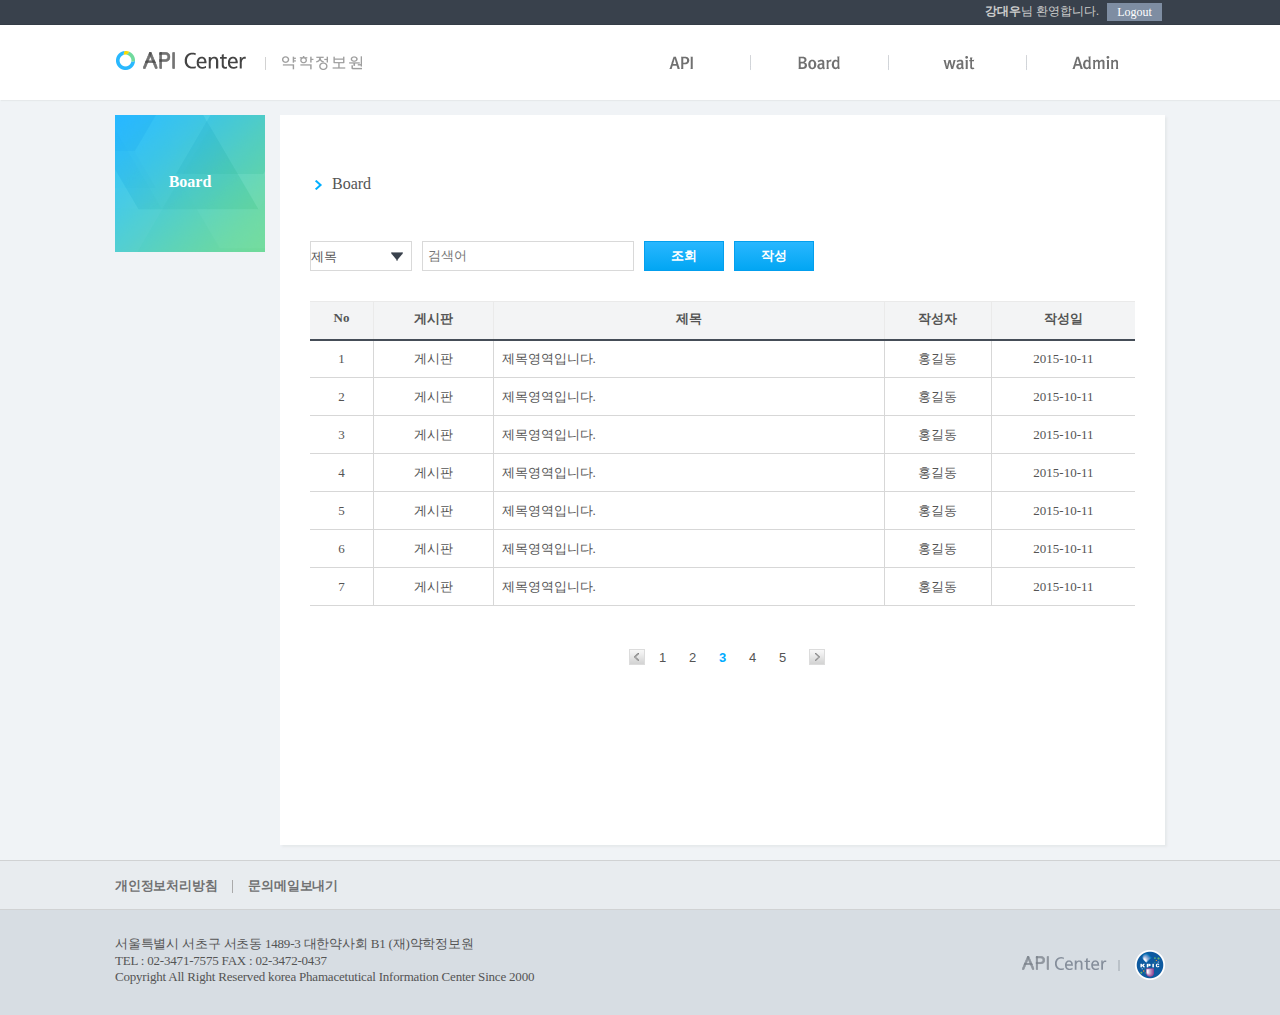
<file: index.html>
<!DOCTYPE html>
<html lang="ko">
<head>
    <meta charset="utf-8">
    <meta name="viewport" content="width=device-width, initial-scale=1.0, maximum-scale=1.0, minimum-scale=1.0, user-scalable=no, target-densitydpi=medium-dpi">	
    <meta http-equiv="X-UA-Compatible" content="IE=edge,chrome=1">
    <link rel="stylesheet" href="css/style.css">
    <link rel="stylesheet" href="css/blue.css">
    <script src="js/jquery.min.js"></script>
    <script src="js/jquery-1.11.1.min.js"></script>
    <script src="js/icheck.js"></script>
    <title>약학정보원 API Center</title>
    <script>
        $(document).ready(function(){
          //header
          $("#menu .hide").hide()
          $("#drop").hover(function(){
            $(this).addClass("current");
            $(".hide").slideDown("fast")
          })
          $("#drop").mouseleave(function(){
            $(this).removeClass("current");
            $(".hide").slideUp("fast")
          })
          $("#menu>li").hover(function(){
             $(this).addClass("current")
          })
          $("#menu>li").mouseleave(function(){
             $(this).removeClass("current")
          })
        })
    </script>
</head>
<body>
<div id="wrapper">
   <form>
       <header id="header">
          <div id="login_frame">
              <div class="wrap">
                <h3 class="blind">로그인 정보</h3>
                   <div id="right">
                       <p>
                         <a href="modMyInfo.html">강대우</a>님 환영합니다.
                       </p>
                       <fieldset>
                         <legend class="blind">로그아웃</legend>
                         <input type="button" class="logout" value="Logout">
                       </fieldset> 
                   </div>
              </div>
           </div>
           <div id="header_frame">
              <div class="wrap">
                <h1><a href="index.html">API Center</a></h1>
                <h2 class="blind">메뉴영역</h2>
                  <ul id ="menu">
                      <li><a href="api.html" id="menu01">API</a></li>
                      <li><a href="board.html" id="menu02">Board</a></li>
                      <li><a href="#" id="menu03">Wait</a></li>
                      <!--관리자 전용 메뉴-->
                      <li id="drop"><a href="#" id="menu04">Wait</a>
                          <ul class="hide">
                              <li><a href="user.html">USER</a></li>
                              <li><a href="service.html">Service</a></li>
                              <li><a href="key.html">KEY</a></li>
                              <li><a href="art.html">ART</a></li>
                              <li><a href="dus.html">DUS</a></li>
                              <li><a href="system.html">System</a></li>
                              <li><a href="#">API'S</a></li>
                          </ul>
                      </li>
                  </ul>
               </div>
           </div>
       </header>
       <div id="main">
           <div class="wrap">
               <aside>
                   <h2>Board</h2>
               </aside>
               <section id="content">
                   <h3><img src="img/title_ico.png">Board</h3>
                   <h4 class="blind">조회영역</h4>
                   <div id="search">
                       <fieldset>
                       <legend class="blind">조회조건</legend>
                         <div class="select_style">
                            <select>
                                <option>제목</option>
                                <option>작성자</option>
                            </select>
                         </div>
                         <input type="text" placeholder="검색어">
                         <input type="button" class="sch" value="조회">
                         <input type="button" value="작성" onclick="location.href='write.html'">
                      </fieldset>
                   </div>  
                   <h4 class="blind">게시글 목록</h4>
                   <table>
                       <tr>
                          <th class="num">No</th>
                          <th class="category">게시판</th>
                          <th>제목</th>
                          <th class="name">작성자</th>
                          <th class="date">작성일</th>
                       </tr>
                       <tr>
                          <td>1</td>
                          <td>게시판</td>
                          <td class="left"><a href="view.html">제목영역입니다.</a></td>
                          <td>홍길동</td>
                          <td>2015-10-11</td>
                       </tr>
                       <tr>
                          <td>2</td>
                          <td>게시판</td>
                          <td class="left"><a href="view.html">제목영역입니다.</a></td>
                          <td>홍길동</td>
                          <td>2015-10-11</td>
                       </tr>
                       <tr>
                          <td>3</td>
                          <td>게시판</td>
                          <td class="left"><a href="view.html">제목영역입니다.</a></td>
                          <td>홍길동</td>
                          <td>2015-10-11</td>
                       </tr>
                       <tr>
                          <td>4</td>
                          <td>게시판</td>
                          <td class="left"><a href="view.html">제목영역입니다.</a></td>
                          <td>홍길동</td>
                          <td>2015-10-11</td>
                       </tr>
                       <tr>
                          <td>5</td>
                          <td>게시판</td>
                          <td class="left"><a href="view.html">제목영역입니다.</a></td>
                          <td>홍길동</td>
                          <td>2015-10-11</td>
                       </tr>
                       <tr>
                          <td>6</td>
                          <td>게시판</td>
                          <td class="left"><a href="view.html">제목영역입니다.</a></td>
                          <td>홍길동</td>
                          <td>2015-10-11</td>
                       </tr>
                       <tr>
                          <td>7</td>
                          <td>게시판</td>
                          <td class="left"><a href="view.html">제목영역입니다.</a></td>
                          <td>홍길동</td>
                          <td>2015-10-11</td>
                       </tr>
                   </table>
                   <div id="pagenavi">
                       <h4 class="blind">페이징영역</h4>
                       <div>
                           <ul>
                               <li class="arrow_left"><a><img src="img/arrow_01.png"></a></li>
                               <li><a href="#">1</a></li>
                               <li><a href="#">2</a></li>
                               <li class="current"><a href="#">3</a></li>
                               <li><a href="#">4</a></li>
                               <li><a href="#">5</a></li>
                               <li class="arrow_right"><a><img src="img/arrow_02.png"></a></li>
                           </ul>
                       </div>
                   </div>
               </section>
               <!--content 끝-->
           </div>
       </div>
       <!--main 끝-->
   </form>
   <footer id="footer">
      <div id="policy">
        <div class="wrap">
            <h4 class="blind">api site packages 정책 및 약관</h4>
            <ul>
                <li>
                    <a href="#">개인정보처리방침</a><span></span>
                </li>
                <li>
                    <a href="mail.html">문의메일보내기</a>
                </li>
            </ul>
        </div>
      </div>
      <div class="wrap info">
            <h4 class="footer_logo">약학정보원 안내</h4>
            <address>서울특별시 서초구 서초동 1489-3 대한약사회 B1 (재)약학정보원</address>
            <p>TEL : 02-3471-7575 FAX : 02-3472-0437</p>
            <p>Copyright All Right Reserved korea Phamacetutical Information Center Since 2000</p>
      </div>
  </footer>
</div>
<!--wrapper 끝-->
</body>
</html>
</file>
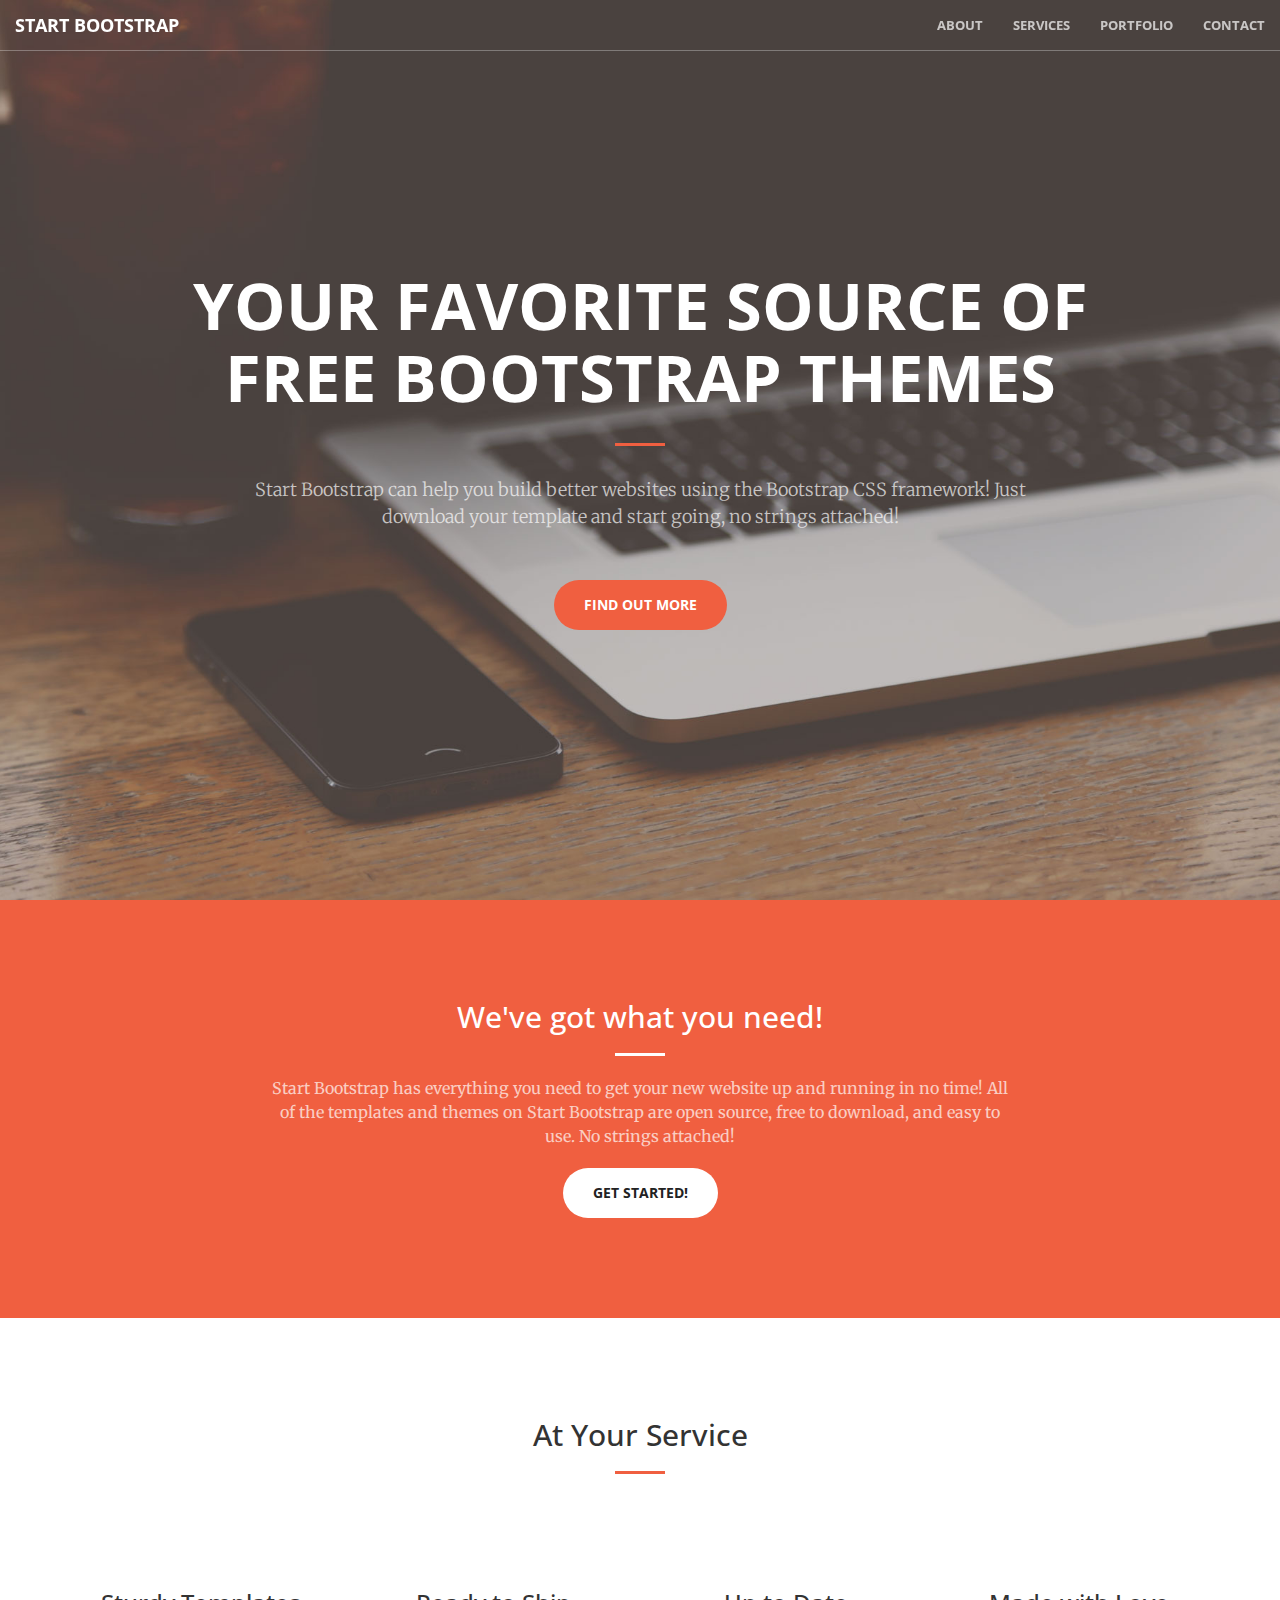
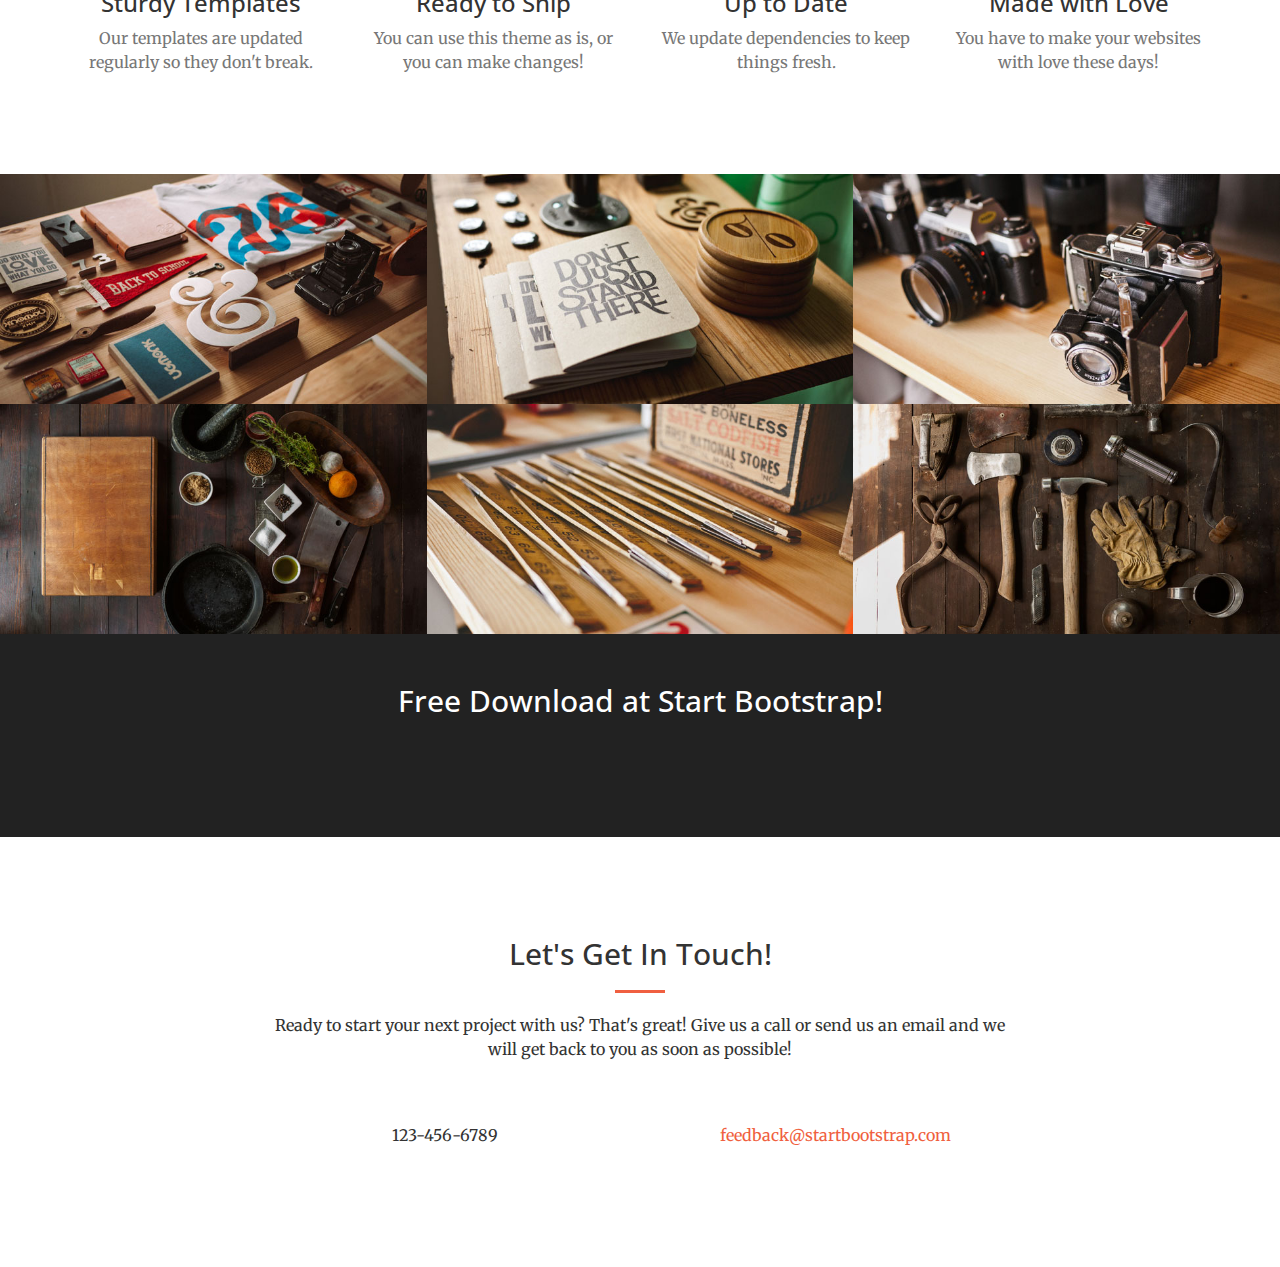
<file: wip/index.html>
<!DOCTYPE html>
<html lang="en">

<head>

    <meta charset="utf-8">
    <meta http-equiv="X-UA-Compatible" content="IE=edge">
    <meta name="viewport" content="width=device-width, initial-scale=1">
    <meta name="description" content="">
    <meta name="author" content="">

    <title>Creative - Start Bootstrap Theme</title>

    <!-- Bootstrap Core CSS -->
    <link rel="stylesheet" href="css/bootstrap.min.css" type="text/css">

    <!-- Custom Fonts -->
    <link href='https://fonts.googleapis.com/css?family=Open+Sans:300italic,400italic,600italic,700italic,800italic,400,300,600,700,800' rel='stylesheet' type='text/css'>
    <link href='https://fonts.googleapis.com/css?family=Merriweather:400,300,300italic,400italic,700,700italic,900,900italic' rel='stylesheet' type='text/css'>
    <link rel="stylesheet" href="font-awesome/css/font-awesome.min.css" type="text/css">

    <!-- Plugin CSS -->
    <link rel="stylesheet" href="css/animate.min.css" type="text/css">

    <!-- Custom CSS -->
    <link rel="stylesheet" href="css/creative.css" type="text/css">

    <!-- HTML5 Shim and Respond.js IE8 support of HTML5 elements and media queries -->
    <!-- WARNING: Respond.js doesn't work if you view the page via file:// -->
    <!--[if lt IE 9]>
        <script src="https://oss.maxcdn.com/libs/html5shiv/3.7.0/html5shiv.js"></script>
        <script src="https://oss.maxcdn.com/libs/respond.js/1.4.2/respond.min.js"></script>
    <![endif]-->

</head>

<body id="page-top">

    <nav id="mainNav" class="navbar navbar-default navbar-fixed-top">
        <div class="container-fluid">
            <!-- Brand and toggle get grouped for better mobile display -->
            <div class="navbar-header">
                <button type="button" class="navbar-toggle collapsed" data-toggle="collapse" data-target="#bs-example-navbar-collapse-1">
                    <span class="sr-only">Toggle navigation</span>
                    <span class="icon-bar"></span>
                    <span class="icon-bar"></span>
                    <span class="icon-bar"></span>
                </button>
                <a class="navbar-brand page-scroll" href="#page-top">Start Bootstrap</a>
            </div>

            <!-- Collect the nav links, forms, and other content for toggling -->
            <div class="collapse navbar-collapse" id="bs-example-navbar-collapse-1">
                <ul class="nav navbar-nav navbar-right">
                    <li>
                        <a class="page-scroll" href="#about">About</a>
                    </li>
                    <li>
                        <a class="page-scroll" href="#services">Services</a>
                    </li>
                    <li>
                        <a class="page-scroll" href="#portfolio">Portfolio</a>
                    </li>
                    <li>
                        <a class="page-scroll" href="#contact">Contact</a>
                    </li>
                </ul>
            </div>
            <!-- /.navbar-collapse -->
        </div>
        <!-- /.container-fluid -->
    </nav>

    <header>
        <div class="header-content">
            <div class="header-content-inner">
                <h1>Your Favorite Source of Free Bootstrap Themes</h1>
                <hr>
                <p>Start Bootstrap can help you build better websites using the Bootstrap CSS framework! Just download your template and start going, no strings attached!</p>
                <a href="#about" class="btn btn-primary btn-xl page-scroll">Find Out More</a>
            </div>
        </div>
    </header>

    <section class="bg-primary" id="about">
        <div class="container">
            <div class="row">
                <div class="col-lg-8 col-lg-offset-2 text-center">
                    <h2 class="section-heading">We've got what you need!</h2>
                    <hr class="light">
                    <p class="text-faded">Start Bootstrap has everything you need to get your new website up and running in no time! All of the templates and themes on Start Bootstrap are open source, free to download, and easy to use. No strings attached!</p>
                    <a href="#services" class="page-scroll btn btn-default btn-xl">Get Started!</a>
                </div>
            </div>
        </div>
    </section>

    <section id="services">
        <div class="container">
            <div class="row">
                <div class="col-lg-12 text-center">
                    <h2 class="section-heading">At Your Service</h2>
                    <hr class="primary">
                </div>
            </div>
        </div>
        <div class="container">
            <div class="row">
                <div class="col-lg-3 col-md-6 text-center">
                    <div class="service-box">
                        <i class="fa fa-4x fa-diamond wow bounceIn text-primary"></i>
                        <h3>Sturdy Templates</h3>
                        <p class="text-muted">Our templates are updated regularly so they don't break.</p>
                    </div>
                </div>
                <div class="col-lg-3 col-md-6 text-center">
                    <div class="service-box">
                        <i class="fa fa-4x fa-paper-plane wow bounceIn text-primary" data-wow-delay=".1s"></i>
                        <h3>Ready to Ship</h3>
                        <p class="text-muted">You can use this theme as is, or you can make changes!</p>
                    </div>
                </div>
                <div class="col-lg-3 col-md-6 text-center">
                    <div class="service-box">
                        <i class="fa fa-4x fa-newspaper-o wow bounceIn text-primary" data-wow-delay=".2s"></i>
                        <h3>Up to Date</h3>
                        <p class="text-muted">We update dependencies to keep things fresh.</p>
                    </div>
                </div>
                <div class="col-lg-3 col-md-6 text-center">
                    <div class="service-box">
                        <i class="fa fa-4x fa-heart wow bounceIn text-primary" data-wow-delay=".3s"></i>
                        <h3>Made with Love</h3>
                        <p class="text-muted">You have to make your websites with love these days!</p>
                    </div>
                </div>
            </div>
        </div>
    </section>

    <section class="no-padding" id="portfolio">
        <div class="container-fluid">
            <div class="row no-gutter">
                <div class="col-lg-4 col-sm-6">
                    <a href="#" class="portfolio-box">
                        <img src="img/portfolio/1.jpg" class="img-responsive" alt="">
                        <div class="portfolio-box-caption">
                            <div class="portfolio-box-caption-content">
                                <div class="project-category text-faded">
                                    Category
                                </div>
                                <div class="project-name">
                                    Project Name
                                </div>
                            </div>
                        </div>
                    </a>
                </div>
                <div class="col-lg-4 col-sm-6">
                    <a href="#" class="portfolio-box">
                        <img src="img/portfolio/2.jpg" class="img-responsive" alt="">
                        <div class="portfolio-box-caption">
                            <div class="portfolio-box-caption-content">
                                <div class="project-category text-faded">
                                    Category
                                </div>
                                <div class="project-name">
                                    Project Name
                                </div>
                            </div>
                        </div>
                    </a>
                </div>
                <div class="col-lg-4 col-sm-6">
                    <a href="#" class="portfolio-box">
                        <img src="img/portfolio/3.jpg" class="img-responsive" alt="">
                        <div class="portfolio-box-caption">
                            <div class="portfolio-box-caption-content">
                                <div class="project-category text-faded">
                                    Category
                                </div>
                                <div class="project-name">
                                    Project Name
                                </div>
                            </div>
                        </div>
                    </a>
                </div>
                <div class="col-lg-4 col-sm-6">
                    <a href="#" class="portfolio-box">
                        <img src="img/portfolio/4.jpg" class="img-responsive" alt="">
                        <div class="portfolio-box-caption">
                            <div class="portfolio-box-caption-content">
                                <div class="project-category text-faded">
                                    Category
                                </div>
                                <div class="project-name">
                                    Project Name
                                </div>
                            </div>
                        </div>
                    </a>
                </div>
                <div class="col-lg-4 col-sm-6">
                    <a href="#" class="portfolio-box">
                        <img src="img/portfolio/5.jpg" class="img-responsive" alt="">
                        <div class="portfolio-box-caption">
                            <div class="portfolio-box-caption-content">
                                <div class="project-category text-faded">
                                    Category
                                </div>
                                <div class="project-name">
                                    Project Name
                                </div>
                            </div>
                        </div>
                    </a>
                </div>
                <div class="col-lg-4 col-sm-6">
                    <a href="#" class="portfolio-box">
                        <img src="img/portfolio/6.jpg" class="img-responsive" alt="">
                        <div class="portfolio-box-caption">
                            <div class="portfolio-box-caption-content">
                                <div class="project-category text-faded">
                                    Category
                                </div>
                                <div class="project-name">
                                    Project Name
                                </div>
                            </div>
                        </div>
                    </a>
                </div>
            </div>
        </div>
    </section>

    <aside class="bg-dark">
        <div class="container text-center">
            <div class="call-to-action">
                <h2>Free Download at Start Bootstrap!</h2>
                <a href="#" class="btn btn-default btn-xl wow tada">Download Now!</a>
            </div>
        </div>
    </aside>

    <section id="contact">
        <div class="container">
            <div class="row">
                <div class="col-lg-8 col-lg-offset-2 text-center">
                    <h2 class="section-heading">Let's Get In Touch!</h2>
                    <hr class="primary">
                    <p>Ready to start your next project with us? That's great! Give us a call or send us an email and we will get back to you as soon as possible!</p>
                </div>
                <div class="col-lg-4 col-lg-offset-2 text-center">
                    <i class="fa fa-phone fa-3x wow bounceIn"></i>
                    <p>123-456-6789</p>
                </div>
                <div class="col-lg-4 text-center">
                    <i class="fa fa-envelope-o fa-3x wow bounceIn" data-wow-delay=".1s"></i>
                    <p><a href="mailto:your-email@your-domain.com">feedback@startbootstrap.com</a></p>
                </div>
            </div>
        </div>
    </section>

    <!-- jQuery -->
    <script src="js/jquery.js"></script>

    <!-- Bootstrap Core JavaScript -->
    <script src="js/bootstrap.min.js"></script>

    <!-- Plugin JavaScript -->
    <script src="js/jquery.easing.min.js"></script>
    <script src="js/jquery.fittext.js"></script>
    <script src="js/wow.min.js"></script>

    <!-- Custom Theme JavaScript -->
    <script src="js/creative.js"></script>

</body>

</html>
</file>
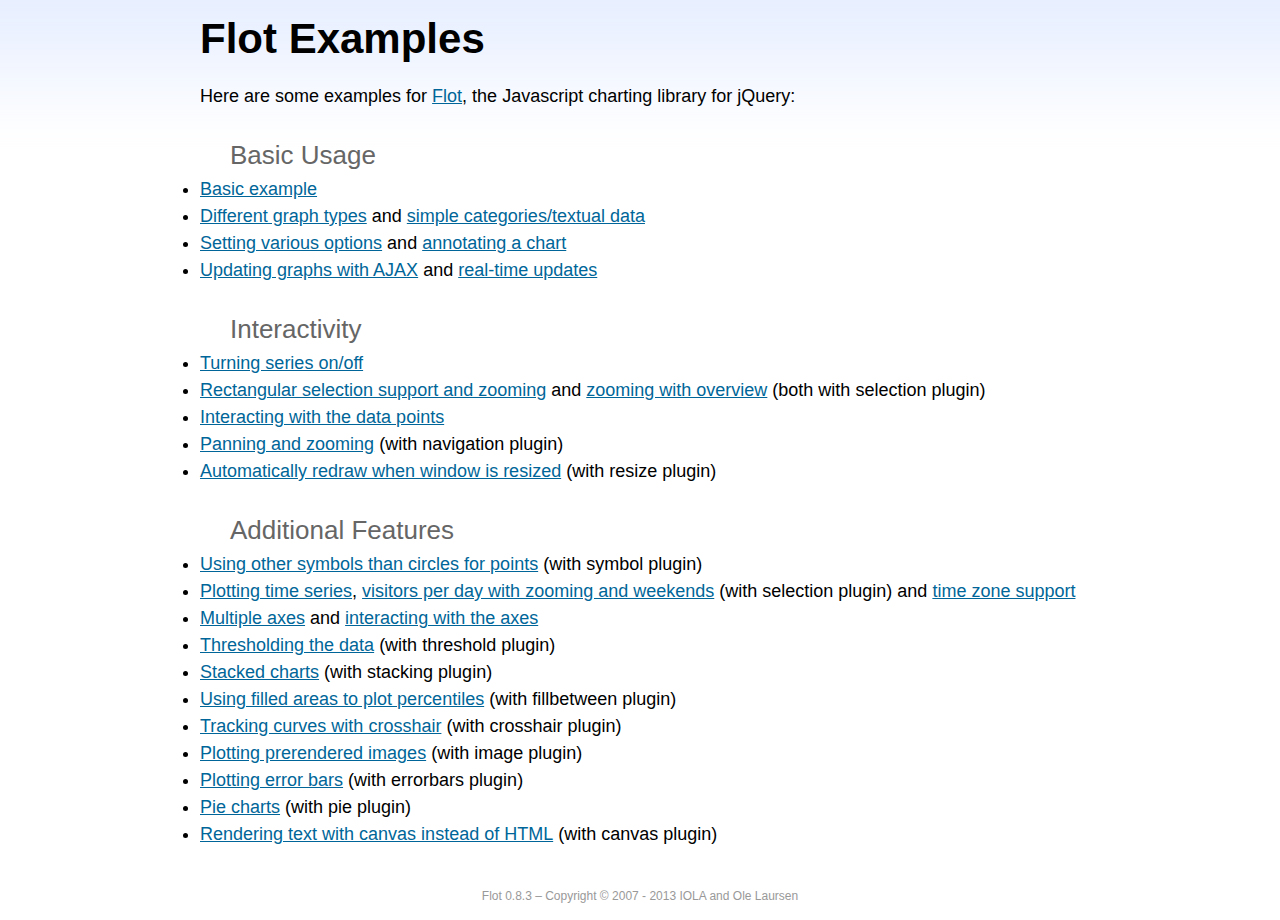
<file: m/bower_components/flot/examples/index.html>
<!DOCTYPE html PUBLIC "-//W3C//DTD HTML 4.01//EN" "http://www.w3.org/TR/html4/strict.dtd">
<html>
<head>
	<meta http-equiv="Content-Type" content="text/html; charset=utf-8">
	<title>Flot Examples</title>
	<link href="examples.css" rel="stylesheet" type="text/css">
	<style>

	h3 {
		margin-top: 30px;
		margin-bottom: 5px;
	}

	</style>
	<script language="javascript" type="text/javascript" src="../jquery.js"></script>
	<script language="javascript" type="text/javascript" src="../jquery.flot.js"></script>
	<script type="text/javascript">

	$(function() {

		// Add the Flot version string to the footer

		$("#footer").prepend("Flot " + $.plot.version + " &ndash; ");
	});

	</script>
</head>
<body>

	<div id="header">
		<h2>Flot Examples</h2>
	</div>

	<div id="content">

		<p>Here are some examples for <a href="http://www.flotcharts.org">Flot</a>, the Javascript charting library for jQuery:</p>

		<h3>Basic Usage</h3>

		<ul>
			<li><a href="basic-usage/index.html">Basic example</a></li>
			<li><a href="series-types/index.html">Different graph types</a> and <a href="categories/index.html">simple categories/textual data</a></li>
			<li><a href="basic-options/index.html">Setting various options</a> and <a href="annotating/index.html">annotating a chart</a></li>
			<li><a href="ajax/index.html">Updating graphs with AJAX</a> and <a href="realtime/index.html">real-time updates</a></li>
		</ul>

		<h3>Interactivity</h3>

		<ul>
			<li><a href="series-toggle/index.html">Turning series on/off</a></li>
			<li><a href="selection/index.html">Rectangular selection support and zooming</a> and <a href="zooming/index.html">zooming with overview</a> (both with selection plugin)</li>
			<li><a href="interacting/index.html">Interacting with the data points</a></li>
			<li><a href="navigate/index.html">Panning and zooming</a> (with navigation plugin)</li>
			<li><a href="resize/index.html">Automatically redraw when window is resized</a> (with resize plugin)</li>
		</ul>

		<h3>Additional Features</h3>

		<ul>
			<li><a href="symbols/index.html">Using other symbols than circles for points</a> (with symbol plugin)</li>
			<li><a href="axes-time/index.html">Plotting time series</a>, <a href="visitors/index.html">visitors per day with zooming and weekends</a> (with selection plugin) and <a href="axes-time-zones/index.html">time zone support</a></li>
			<li><a href="axes-multiple/index.html">Multiple axes</a> and <a href="axes-interacting/index.html">interacting with the axes</a></li>
			<li><a href="threshold/index.html">Thresholding the data</a> (with threshold plugin)</li>
			<li><a href="stacking/index.html">Stacked charts</a> (with stacking plugin)</li>
			<li><a href="percentiles/index.html">Using filled areas to plot percentiles</a> (with fillbetween plugin)</li>
			<li><a href="tracking/index.html">Tracking curves with crosshair</a> (with crosshair plugin)</li>
			<li><a href="image/index.html">Plotting prerendered images</a> (with image plugin)</li>
			<li><a href="series-errorbars/index.html">Plotting error bars</a> (with errorbars plugin)</li>
			<li><a href="series-pie/index.html">Pie charts</a> (with pie plugin)</li>
			<li><a href="canvas/index.html">Rendering text with canvas instead of HTML</a> (with canvas plugin)</li>
		</ul>

	</div>

	<div id="footer">
		Copyright &copy; 2007 - 2013 IOLA and Ole Laursen
	</div>

</body>
</html>
</file>
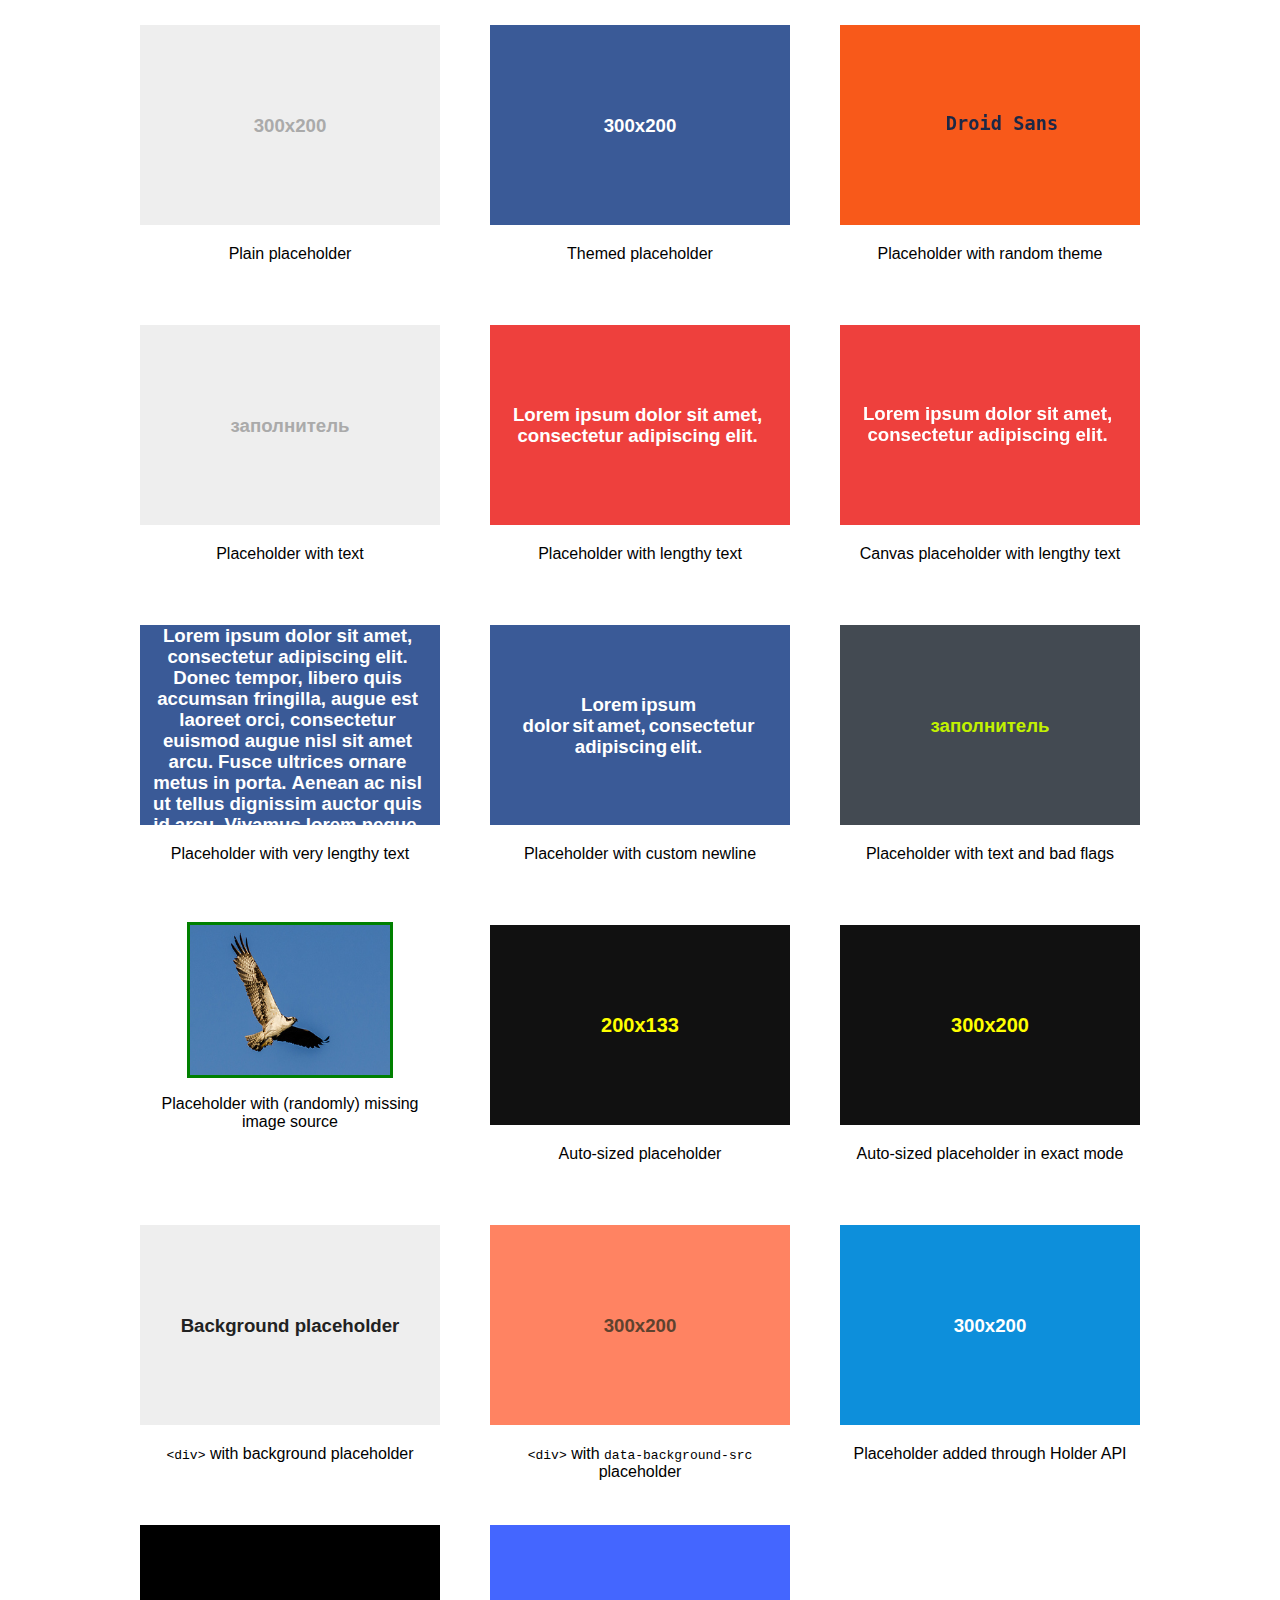
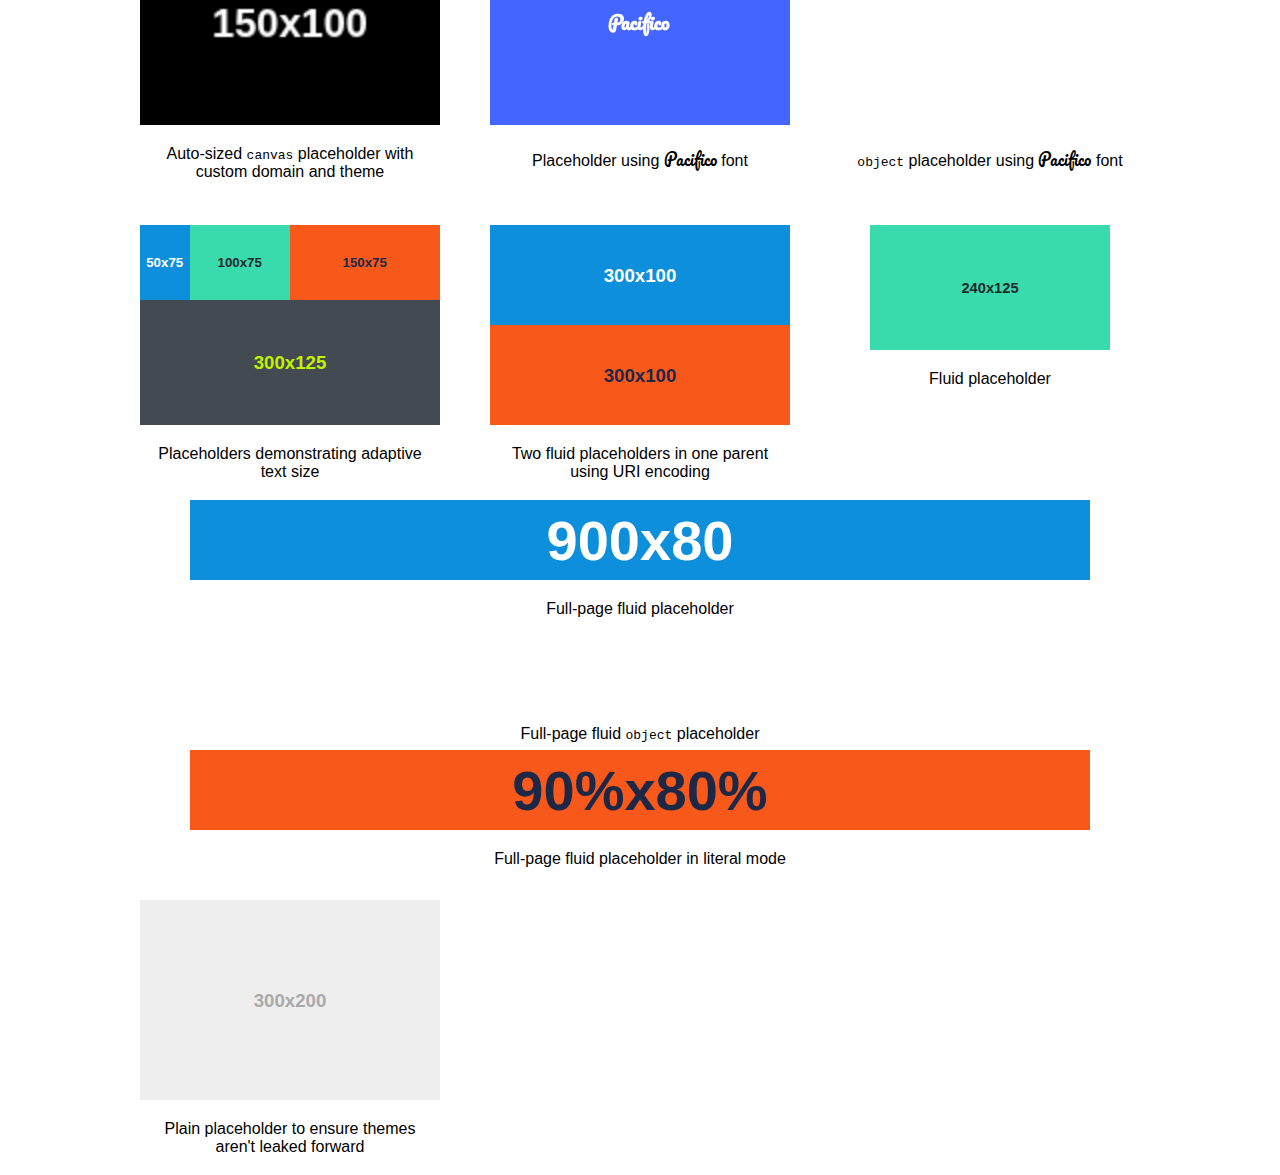
<file: m/bower_components/holderjs/test/index.html>
<!doctype html>
<html>
<head>
<title>Holder Testing</title>
<meta charset="utf-8">
<link rel="stylesheet" href="http://netdna.bootstrapcdn.com/font-awesome/4.1.0/css/font-awesome.min.css" class="holderjs">
<link href='http://fonts.googleapis.com/css?family=Pacifico' rel='stylesheet' type='text/css' class="holderjs">
<link href='http://fonts.googleapis.com/css?family=Raleway' rel='stylesheet' type='text/css' class='holderjs'>
<style>
	body {font-family:Arial,sans-serif;width:1050px;margin:0 auto}
	.thumb {width:300px;height:250px;margin:25px;float:left}
	.thumb img, .thumb .holderjs, .thumb object {display:block;margin:0 auto}
	.thumb .caption {padding:10px;text-align:center;margin-top:10px}
	.thumb.fullpage {float:none;clear:both;width:auto;height:100px;margin:25px}
	.autosize img {width:100%}
	#holder1 {background:url('?holder.js/300x200/text:Background%20placeholder/^eee:^222');width:300px;height:200px}
</style>
</head>
<body>

<div class="thumb">
	<img data-src="holder.js/300x200">
	<div class="caption">
		 Plain placeholder
	</div>
</div>
<div class="thumb">
	<img data-src="holder.js/300x200/social">
	<div class="caption">
		 Themed placeholder
	</div>
</div>
<div class="thumb">
	<img data-src="holder.js/300x200/random/font:Droid Sans/text:Droid Sans">
	<div class="caption">
		Placeholder with random theme
	</div>
</div>
<div class="thumb">
	<img data-src="holder.js/300x200/text:заполнитель">
	<div class="caption">
		 Placeholder with text
	</div>
</div>
<div class="thumb">
	<img data-src="holder.js/300x200/#EE403D:#FFFFFF/text:Lorem ipsum dolor sit amet, consectetur adipiscing elit.">
	<div class="caption">
		 Placeholder with lengthy text
	</div>
</div>
<div class="thumb">
	<img data-src="holder.canvas/300x200/#EE403D:#FFFFFF/text:Lorem ipsum dolor sit amet, consectetur adipiscing elit.">
	<div class="caption">
		Canvas placeholder with lengthy text
	</div>
</div>
<div class="thumb">
	<img data-src="holder.js/300x200/social/text:Lorem ipsum dolor sit amet, consectetur adipiscing elit. Donec tempor, libero quis accumsan fringilla, augue est laoreet orci, consectetur euismod augue nisl sit amet arcu. Fusce ultrices ornare metus in porta. Aenean ac nisl ut tellus dignissim auctor quis id arcu. Vivamus lorem neque, pulvinar non dictum vel, sagittis lobortis odio.">
	<div class="caption">
		 Placeholder with very lengthy text
	</div>
</div>
<div class="thumb">
	<img data-src="holder.js/300x200/social/text:Lorem ipsum   \n   dolor sit amet, consectetur adipiscing elit.">
	<div class="caption">
		 Placeholder with custom newline
	</div>
</div>
<div class="thumb">
	<img data-src="holder.js/300x200/randomrandom/hello:world/$$$$/%25%25%67/industrial/text:заполнитель">
	<div class="caption">
		 Placeholder with text and bad flags
	</div>
</div>
<div class="thumb">
	<script>
	var r = Math.random();
	if(r > 0.5){
	document.write('<img data-src="holder.js/200x150" src="missing.jpg" style="width:200px;height:150px;outline:solid 3px red">');
	}
	else{
	document.write('<img data-src="holder.js/200x150" src="image.jpg" style="width:200px;height:150px;outline:solid 3px green">');
	}
	</script>
	<div class="caption">
		Placeholder with (randomly) missing image source
	</div>
</div>
<div class="thumb">
	<div class="autosize">
		<img data-src="holder.js/200x133/#111:#ffff00/auto">
	</div>
	<div class="caption">
		 Auto-sized placeholder
	</div>
</div>
<div class="thumb">
	<div class="autosize">
		<img data-src="holder.js/200x133/#111:#ffff00/auto/textmode:exact">
	</div>
	<div class="caption">
		 Auto-sized placeholder in exact mode
	</div>
</div>
<div class="thumb">
	<div class="holderjs" id="holder1"></div>
	<div class="caption">
		<code>&lt;div&gt;</code> with background placeholder
	</div>
</div>
<div class="thumb">
	<div class="holderjs" style="width:300px;height:200px" data-background-src="?holder.js/300x200/#ff8362:#5e422e"></div>
	<div class="caption">
		<code>&lt;div&gt;</code> with <code>data-background-src</code> placeholder
	</div>
</div>

<div class="thumb">
	<div id="thumb1">
	</div>
	<div class="caption">
		 Placeholder added through Holder API
	</div>
</div>
<div class="thumb">
	<img data-src="custom.holder/150x100/custom/auto" style="width:300px;height:200px">
	<div class="caption">
		Auto-sized <code>canvas</code> placeholder with custom domain and theme
	</div>
</div>
<div class="thumb">
	<img data-src="holder.js/300x200/font:Pacifico/#4466ff:#fff/text:Pacifico">
	<div class="caption">
		 Placeholder using <span style="font-family:Pacifico">Pacifico</span> font</span>
	</div>
</div>
<div class="thumb">
	<object data="holder.js/300x200/font:Pacifico/#4466ff:#fff/text:Pacifico"></object>
	<div class="caption">
		<code>object</code> placeholder using <span style="font-family:Pacifico">Pacifico</span> font</span>
	</div>
</div>
<div class="thumb">
	<div style="overflow:hidden">
	<img data-src="holder.js/50x75/sky" style="float:left">
	<img data-src="holder.js/100x75/vine" style="float:left">
	<img data-src="holder.js/150x75/lava" style="float:left">
	</div>
	<div style="overflow:hidden">
	<img data-src="holder.js/300x125/industrial" style="float:left">
	</div>
<div class="caption">
		 Placeholders demonstrating adaptive text size
	</div>
</div>
<div class="thumb">
	<div style="height:200px">
<img data-src="holder.js/100%25x50%25/sky">
<img data-src="holder.js/100%25x50%25/lava">
</div>
<div class="caption">Two fluid placeholders in one parent using URI encoding</div>
</div>
<div class="thumb">
	<img data-src="holder.js/80%x50%/vine">
	<div class="caption">
		 Fluid placeholder
	</div>
</div>
<div class="fullpage thumb">
	<img data-src="holder.js/90%x80%/sky">
	<div class="caption">
		 Full-page fluid placeholder
	</div>
</div>
<div class="fullpage thumb">
	<object data-src="holder.js/90%x80%/vine"></object>
	<div class="caption">
		 Full-page fluid <code>object</code> placeholder
	</div>
</div>
<div class="fullpage thumb">
	<img data-src="holder.js/90%x80%/lava/textmode:literal">
	<div class="caption">
		 Full-page fluid placeholder in literal mode
	</div>
</div>
<div class="thumb">
	<img data-src="holder.js/300x200">
	<div class="caption">
		 Plain placeholder to ensure themes aren't leaked forward
	</div>
</div>

<script src="http://code.jquery.com/jquery-1.11.0.min.js"></script>
<script src="../holder.js"></script>
<!--
<script src="require.js" data-main="test.js"></script>
-->
<script>
Holder.add_image("holder.js/300x200/sky", "#thumb1").run();
Holder.add_theme("custom", {foreground: "#fff", background: "#000", size: 15}).run({
	domain: "custom.holder",
	use_canvas: true
})
Holder.add_theme("fontawesome", {foreground: "#00ccaa", background: "#002211", size: 12}).run({
	domain: "fontawesome.holder"
})
Holder.run({
	domain: "holder.canvas",
	use_canvas: true
});

</script>
</body>
</html>
</file>
<file: css/blue.css>
/* iCheck plugin Flat skin, blue
----------------------------------- */
.icheckbox_flat-blue,
.iradio_flat-blue {
    display: inline-block;
    *display: inline;
    vertical-align: middle;
    margin-right:8px;
    padding: 0;
    width: 20px;
    height: 20px;
    background: url(../img/blue.png) no-repeat;
    border: none;
    cursor: pointer;
}

.icheckbox_flat-blue {
    background-position: 0 0;
}
    .icheckbox_flat-blue.checked {
        background-position: -22px 0;
    }
    .icheckbox_flat-blue.disabled {
        background-position: -44px 0;
        cursor: default;
    }
    .icheckbox_flat-blue.checked.disabled {
        background-position: -66px 0;
    }

.iradio_flat-blue {
    background-position: -88px 0;
}
    .iradio_flat-blue.checked {
        background-position: -110px 0;
    }
    .iradio_flat-blue.disabled {
        background-position: -132px 0;
        cursor: default;
    }
    .iradio_flat-blue.checked.disabled {
        background-position: -154px 0;
    }

/* HiDPI support */
@media (-o-min-device-pixel-ratio: 5/4), (-webkit-min-device-pixel-ratio: 1.25), (min-resolution: 120dpi), (min-resolution: 1.25dppx) {
    .icheckbox_flat-blue,
    .iradio_flat-blue {
        background-image: url(../img/blue@2x.png);
        -webkit-background-size: 176px 22px;
        background-size: 176px 22px;
    }
}
</file>
<file: m/bower_components/flot/examples/examples.css>
* {	padding: 0; margin: 0; vertical-align: top; }

body {
	background: url(background.png) repeat-x;
	font: 18px/1.5em "proxima-nova", Helvetica, Arial, sans-serif;
}

a {	color: #069; }
a:hover { color: #28b; }

h2 {
	margin-top: 15px;
	font: normal 32px "omnes-pro", Helvetica, Arial, sans-serif;
}

h3 {
	margin-left: 30px;
	font: normal 26px "omnes-pro", Helvetica, Arial, sans-serif;
	color: #666;
}

p {
	margin-top: 10px;
}

button {
	font-size: 18px;
	padding: 1px 7px;
}

input {
	font-size: 18px;
}

input[type=checkbox] {
	margin: 7px;
}

#header {
	position: relative;
	width: 900px;
	margin: auto;
}

#header h2 {
	margin-left: 10px;
	vertical-align: middle;
	font-size: 42px;
	font-weight: bold;
	text-decoration: none;
	color: #000;
}

#content {
	width: 880px;
	margin: 0 auto;
	padding: 10px;
}

#footer {
	margin-top: 25px;
	margin-bottom: 10px;
	text-align: center;
	font-size: 12px;
	color: #999;
}

.demo-container {
	box-sizing: border-box;
	width: 850px;
	height: 450px;
	padding: 20px 15px 15px 15px;
	margin: 15px auto 30px auto;
	border: 1px solid #ddd;
	background: #fff;
	background: linear-gradient(#f6f6f6 0, #fff 50px);
	background: -o-linear-gradient(#f6f6f6 0, #fff 50px);
	background: -ms-linear-gradient(#f6f6f6 0, #fff 50px);
	background: -moz-linear-gradient(#f6f6f6 0, #fff 50px);
	background: -webkit-linear-gradient(#f6f6f6 0, #fff 50px);
	box-shadow: 0 3px 10px rgba(0,0,0,0.15);
	-o-box-shadow: 0 3px 10px rgba(0,0,0,0.1);
	-ms-box-shadow: 0 3px 10px rgba(0,0,0,0.1);
	-moz-box-shadow: 0 3px 10px rgba(0,0,0,0.1);
	-webkit-box-shadow: 0 3px 10px rgba(0,0,0,0.1);
}

.demo-placeholder {
	width: 100%;
	height: 100%;
	font-size: 14px;
	line-height: 1.2em;
}

.legend table {
	border-spacing: 5px;
}
</file>
<file: css/style.css>
/*reset*/
*{
    margin:0;
    padding:0;
    border:0;
    outline:0;
    vertical-align:top;
    color:#545454;
    font-family:"맑은 고딕","Malgun Gothic", "Sans-serif", "Lucida Grande", Tahoma, Verdana, UnDotum;
}
section,header,aside,article,footer,nav,span{
    display:block
}
ul,ol,li{
    list-style:none
}
a{
    text-decoration:none;
    font-style:normal;
    cursor:pointer
}
address, p{
    text-decoration:none;
    font-style:normal
}
table,tr,td,th{
    border-collapse:collapse;
    border-spacing:0
}
textarea {
    resize:none
}
@font-face {
    font-family:NanumGothic;
    src:url(NanumGothic.eot)
}
/*layout*/
body{
    background-color:#f0f3f6;
}
#wrapper{
    display:block;
    width:100%;
    position:absolute;top:0;left:0
}
#wrapper.bg{
    background-image:url(../img/bg.png)
}
.wrap{
    width:1050px;
    margin:0 auto;
    text-align:left;
    position:relative
}
.blind{
    display:block;
    overflow:hidden;
    position:absolute;
    top:-1000em;
    left:0
}
/*header*/
header#header{
    position:relative;
    width:100%;
    height:100px;
    background-position:bottom; 
    background-repeat:no-repeat;
    background-repeat:repeat-x;
    display:block;
    background:#fff;
    box-shadow:1px 1px 1px #e6e9eb;
    z-index:100
}
#header #login_frame{
    width:100%;
    padding:3px 0;
    height:18px;
    background-color:#39414c;
    font-size:12px;
    border-bottom:1px solid #343c46
}
#login_frame #right{
    width:180px;
    float:right
}
#login_frame #right.link_frame{
    width:120px;
    float:right
}
#login_frame p{
    display:inline-block;
    color:#cdcdcd;
}
#login_frame a{
    display:inline-block;
    font-weight:bold;
    color:#cdcdcd;
}
#login_frame a:hover{
    text-decoration:underline
}
#login_frame fieldset{
    display:inline-block
}
#login_frame input[type="button"]{
    color:#fff;
    width:55px;
    height:18px;
    font-size:12px;
    margin-left:5px;
}
#login_frame .logout{
    background-color:#7e8da2;
}
#login_frame .logout:hover{
    background-color:#738195
}
#login_frame .login{
     background:#22b4fd;
}
#login_frame span{
    display:inline-block;
    line-height:20px;
    vertical-align:top;
    font-weight:bold;
    margin:0 5px;
    color:#cdcdcd;
    font-family:Tahoma, Terdana;
}
#header h1{
    width:250px;height:23px;
    text-indent:-9999px;
    background-image:url(../img/logo.png);
    float:left;
    margin-top:25px
}
#header h1 a{
    display:block;
    width:250px;height:23px
}
#header #menu{
    float:right;
    margin-top:30px
}
#header #menu>li{
    float:left;
    width:138px;
    height:42px;
    text-indent:-9999px;
    background-image:url(../img/bar.jpg);
    background-repeat:no-repeat;
    background-position:right;
}
#header #menu>li:last-child{
    background:none
}
#header #menu li a{
    display:block;
    margin:-2px auto;
    height:42px;
    width:138px;
    background-position:center top;
    background-repeat:no-repeat;
}
#header #menu li.current{
    border-bottom:3px solid #18b3ff;
}
#header #menu #menu01{
    background-image:url(../img/menu_01.png)
}
#header #menu #menu01:hover{
    background-image:url(../img/menu_01_over.png)
}
#header #menu #menu02{
    background-image:url(../img/menu_03.png)
}
#header #menu #menu02:hover{
    background-image:url(../img/menu_03_over.png)
}
#header #menu #menu03{
    background-image:url(../img/menu_04.png)
}
#header #menu #menu03:hover{
    background-image:url(../img/menu_04_over.png)
}
#header #menu #menu04{
    background-image:url(../img/menu_05.png)
}
#menu #drop.current #menu04{
    background-image:url(../img/menu_05_over.png)
}
#header #menu .hide{
    background-color:#fff;
    border:1px solid #aeaeae;
    margin-top:7px
}
#header #menu .hide li{
    width:136px;
    float:none;
    text-indent:0;
    height:20px;
    text-align:center;
    border-bottom:1px solid #dfdfdf;
    padding:10px 0
}
#header #menu .hide li a{
    font-family:NanumGothic;
    margin:0;
    font-size:13px;
}
#header #menu .hide li:hover{
    background-color:#eff2f4;
    font-weight:bold
}
/*footer*/
footer#footer{
    height:155px;
    width:100%;
    background-color:#d7dde3;
    text-align:center;
    font-size:13px;
    letter-spacing:-0.2px;
    color:#707172;
    clear:both;
}
#footer #policy{
    width:100%;
    height:48px;
    background-color:#e8ecef;
    border:1px solid #d0d2d3;
    border-left:0;
    border-right:0;
}
#footer #policy ul li{
    float:left;
    margin-top:16px
}
#footer #policy ul li a{
    font-weight:bold;
    color:#707172;
    font-family:NanumGothic
}
#footer #policy ul li span{
    display:inline-block;
    width:1px;
    height:13px;
    background-color:#aaa;
    margin:3px 15px 0 15px
}
#footer .info{
    padding-top:25px
}
#footer address{
    font-family:NanumGothic
}
#footer .footer_logo{
    width:143px;
    height:30px;
    background:url(../img/footer_logo.png);
    text-indent:-9999px;
    float:right;
    margin-top:15px
}
/*로그인, 회원가입 공통*/
#login_content{
    display:block;
    width:591px;
    margin:30px auto;
    box-shadow:0px 1px 0px 1px #dde1e4
}
#login_header{
    padding:20px 30px;
    background-repeat:no-repeat;
    background:url(../img/ogin_hd_bg.gif)
}
#login_header h1{
    width:233px;
    height:21px;
    background:url(../img/login_logo.png);
    text-indent:-9999px
}
#login_mid{
    position:relative;
    padding:50px 100px;
    background-color:#fff;
    border-bottom:5px solid #39414c
}
.site_info{
    font-size:13px;
    color:#a9b8c7;
    text-align:right;
    margin:20px 40px
}
/*로그인*/
#login_content.login{
    margin-top:200px
}
#login_mid h2{
    width:52px;
    height:18px;
    background:url(../img/login_txt.gif);
    text-indent:-9999px;
    margin-bottom:20px
}
#login_content input[type="text"]{
    display:block;
    width:210px;
    height:38px;
    padding:5px 10px;
    border:1px solid #eae9e9;
    font-family:NanumGothic
}
#login_content input[type="password"]{
    display:block;
    width:210px;
    height:38px;
    padding:5px 10px;
    border:1px solid #eae9e9;
    border-top:0;
    font-family:NanumGothic
}
#login_content .signin{
    padding:0;
    border:0;
    position:absolute;
    top:88px;left:380px;
    width:92px;
    height:100px;
    background-image:url(../img/signin.png);
    text-indent:-9999px
}
#login_content .signin:hover{
    background-image:url(../img/signin_hover.png);
}
#login_mid .ico_01, #login_mid .ico_02{
    width:40px;
    height:48px;
    border:1px solid #e7e9ec;
    border-right:0;
    float:left;
    background:#f0f3f6;
    background-image:url(../img/input_ico_01.png);
    background-repeat:no-repeat;
    background-position:center
}
#login_mid .ico_02{
    border-top:0;
    background-image:url(../img/input_ico_02.png);
}
#login_mid .btn_link{
    padding:25px 0 50px 0
}
#login_mid .btn_link li{
    float:left
}
#login_mid .btn_link a{
    font-size:13px
}
#login_mid .btn_link a:hover{
    font-weight:bold
}
#login_mid .btn_link span{
    display:inline-block;
    width:1px;
    height:13px;
    background-color:#888;
    margin:3px 15px 0 15px
}
/*회원가입*/
#login_mid .join_txt{
    width:66px;
    height:18px;
    background:url(../img/join_txt.png);
    text-indent:-9999px
}
#login_content.join dl{
    width:400px;
    height:420px;
    margin-top:20px
}
#login_content.join dt{
    width:110px;
    height:4px;
    padding:15px 0;
    font-weight:bold;
    text-align:left;
    font-size:13px;
    float:left;
    margin:5px 0
}
#login_content.join dd{
    width:290px;
    height:14px;
    padding:10px 0;
    text-align:left;
    font-size:13px;
    float:left;
    margin:5px 0;
    color:#777;
    line-height:25px
}
#login_content .join_info .pw{
    height:10px;
    padding:30px 0
}
#login_content .join_info .pw2{
    height:50px;
    padding:10px 0
}
#login_content .join_info .mail_agree{
    height:5px;
    padding:20px 0
}
#login_content.join input[type="text"]{
    width:260px;
    height:20px;
    padding:5px;
    margin-bottom:3px;
    font-size:13px;
    border:1px solid #dcdcdc;
    background-color:#f8f8f8;
    color:#666
}
#login_content.join input[type="password"]{
    width:260px;
    height:20px;
    padding:5px;
    margin-bottom:3px;
    font-size:13px;
    border:1px solid #dcdcdc;
    background-color:#f8f8f8;
    float:left;
    color:#666
}
#login_content .join_info span{
    display:inline-block;
    color:#ff0000;
    margin-left:3px
}
#login_content .mail_agree{
    font-size:14px
}
#login_content .terms_ag{
    font-size:14px;
    margin-bottom:10px
}
#login_content .join_info .radio{
    margin-right:30px
}
#main .policy_ag{
    background:none;
    color:#01acff;
    text-decoration:underline;
    font-weight:bold;
    cursor:pointer;
    margin-left:10px
}
#main .policy_ag:hover{
    color:#0097e0
}
#main .join .btn{
    text-align:center;
    padding-top:20px
}
.btn .cancel{
    width:113px;
    height:38px;
    border:1px solid #dcdcdc;
    background-image:linear-gradient(180deg, #f7f7f7, #e3e4e4);
    color:#444;
    font-weight:bold
}
.btn .ok{
    width:113px;
    height:38px;
    border:1px solid #039fee;
    color:#fff;
    background-image:linear-gradient(180deg, #29b7ff, #02a6f3);
    font-weight:bold
}
.btn .cancel:hover{
    background-image:linear-gradient(0deg, #f7f7f7, #e3e4e4)
}
.btn .ok:hover{
    background-image:linear-gradient(0deg, #29b7ff, #02a6f3)
}
#login_mid .info_txt{
    width:99px;
    height:20px;
    background:url(../img/info_txt.png);
    text-indent:-9999px
}
/*main 공통*/
#main{
    width:100%;
    display:block;
    clear:both
}
#main.clearfix{
    min-height:790px;
}
#main #info_content{
    padding:40px 60px;
    margin:15px 0;
    background-color:#fff;
    box-shadow:2px 2px 2px #e6e9eb
}
#main .title{
    width:100%;
    height:38px;
    border-bottom:2px solid #343c46
}
#main .bg{
    display:block;
    height:12px
}
#main aside{
    width:150px;
    height:137px;
    background-image:url(../img/side_bg.png);
    float:left;
    margin-top:15px
}
#main aside h2{
    color:#fff;
    font-size:16px;
    text-align:center;
    margin-top:58px;
    font-family:NanumGothic;
}
#main #content{
    width:825px;
    min-height:610px;
    margin:15px 0;
    background-color:#fff;
    box-shadow:2px 2px 2px #e6e9eb;
    float:right;
    padding:60px 30px
}
#content h3{
    font-family:NanumGothic;
    font-weight:500;
    font-size:16px;
    margin-bottom:35px;
}
#content h3 img{
    margin:5px;
    margin-right:10px
}
#content table{
    width:100%;
    font-size:13px;
    margin-bottom:40px
}
#content table tr{
    height:38px
}
#content table tr th{
    background:#f3f4f5;
    border:1px solid #eaeaea;
    border-bottom:2px solid #454d57;
    text-align:center;
    padding:8px
}
#content table tr th:first-child{
    border-left:0
}
#content table tr th:last-child{
    border-right:0
}
#content table tr td{
    border:1px solid #d7d7d7;
    text-align:center;
    vertical-align:middle;
    padding:0 8px
}
#content table tr td:first-child{
    border-left:0
}
#content table tr td:last-child{
    border-right:0
}
#content table .work{
    width:180px
}
#content table .left{
    text-align:left;
    width:300px
}
#content table .left a:hover{
    color:#039fee
}
#content table .num{
    width:35px
}
#content table .category{
    width:80px
}
#content table .name{
    width:70px
}
#content table .date{
    width:100px
}
#content #search{
    height:30px;
    padding:10px 0;
    margin-bottom:20px;
    font-size:14px;
}
#content #search fieldset{
    margin-left:0
}
#content #search legend{
    padding:5px 10px;
    padding-left:0;
    font-size:13px;
    float:left;
    font-weight:bold
}
#content #search .date{
    border:1px solid #dcdcdc;
    height:28px;
    float:left;
    color:#aaa
}
#content #search span{
    float:left;
    padding:0 5px;
    margin-top:3px
}
#content #search input[type="button"]{
    width:80px;
    height:30px;
    border:1px solid #039fee;
    color:#fff;
    background-image:linear-gradient(180deg, #29b7ff, #02a6f3);
    font-weight:bold;
    margin-left:10px;
    float:left;
    cursor:pointer
}
#content #search input[type="button"]:hover{
    background-image:linear-gradient(0deg, #29b7ff, #02a6f3)
}
#content #search .select_style{
    border:1px solid #d9d9d9;
    height:28px;
    font-size:14px;
    width:100px;
    background: url(../img/arrow_select.png) no-repeat 80px #fff;
    overflow:hidden;
    float:left
}   
#content #search .select_style select{
    width:120px;
    height:28px;
    background:transparent;
    border:0;
    -webkit-appearance:none;
    padding:0;
    font-family:'Malgun Gothic', '맑은고딕', 'San-serif'
}
#content #search input[type="text"]{
    height:28px;
    border:1px solid #d9d9d9;
    float:left;
    width:205px;
    padding-left:5px;
    margin-left:10px
}
#content table input[type="button"]{
    font-size:12px;
    width:60px;
    height:24px;
    color:#777;
    background:#ececf1;
    border-radius:13px;
    cursor:pointer
}
#content table input[type="button"]:hover{
    background:#e4e4e9
}
#content #search #date_timepicker_start{
    width:150px
}
#content #search #date_timepicker_end{
    width:150px;
    margin:0
}
/*index*/
#middle{
    background:#f3f4f7
}
#middle #banner{
    height:353px;
    overflow:hidden;
    background:url(../img/main_banner.png) no-repeat center top;
}
#middle #banner p{
    width:359px;
    height:111px;
    background:url(../img/main_p.png);
    text-indent:-9999px;
    margin-top:75px
}
#main #navi{
   margin-top:-100px
}
#main #navi li{
    float:left
}
#main #navi li a{
    display:block;
    width:350px;
    height:101px;
    text-indent:-9999px;
    background-repeat:no-repeat;
    background:url(../img/main_navi.jpg);
}
#main #navi .navi_01 a{
    background-position:0 0px;
}
#main #navi .navi_02 a{
    background-position:-350px 0px;
}
#main #navi .navi_03 a{   
    background-position:-700px 0px;
}
#main #content h4{
    font-family:NanumGothic;
    font-size:14px;
    text-indent:10px;
    margin-bottom:10px
}
/*pagenavi*/
#content #pagenavi{
    width:825px;
    text-align:center;
    position:relative
}
#content #pagenavi > div{
   display:inline-block;
}
#content ul li a img{
   margin-top:-5px
}
#content #pagenavi ul{
   float:left
}
#content #pagenavi li{
    float:left;
    margin:0 3px;
    width:24px;
    height:24px;
}
#pagenavi li a{
	display:inline-block;
    width:24px;
    height:24px;
    line-height:24px;
    font-family:arial;
    font-size:13px
}
#pagenavi .current a{
    font-weight:bold;
    color:#00abff
}
#pagenavi li a:hover{
    font-weight:bold
}
#pagenavi li a img{
    padding:8px
}
/*popup*/
#content #pop{
    position:absolute;
    top:0;
    left:0;
    bottom:0;
    width:100%;
    height:100%;
    z-index:10
}
#content #pop #pop_container{
    width:490px;
    padding:30px;
    border:1px solid #eaeaea;
    background-color:#fff;
    position:absolute;
    top:70px;left:31%;
    box-shadow:0px 1px 1px 0px #dde1e4
}
#content #pop .pop_header{
    height:30px;
    border-bottom:2px solid #39414c;
}
#content .pop_header h3{
    float:left
}
#content #pop_container table{
    clear:both;
    margin:30px auto;
    width:410px
}
#content #pop_container table tr th{
    width:110px;
    vertical-align:middle;
    color:#444;
    font-size:13px;
    border:1px solid #e2e2e2;
    background:#f8f8f8;
    border-left:0;
    text-align:left;
    padding:5px 10px
}
#content #pop_container table tr td{
    font-size:13px;
    color:#444;
    border:1px solid #e2e2e2;
    border-right:0;
    text-align:left;
    padding:5px 10px
}
#content #pop_container table td select{
    width:100px;
    height:30px;
    font-size:13px;
    border:1px solid #ccc
}
#content #pop_container table tr td p{
    display:inline-block;
    margin:15px 0 0 10px
}
#content #pop_container table tr span{
    padding:5px 0
}
#content #pop_container .id_list{
    width:100%;
    height:150px;
    overflow-y:auto
}
#content #pop_container .id_list p{
    display:block;
    margin:0;
    margin-bottom:5px
}
#pop_container h4{
    text-align:center;
    font-size:13px
}
#content .pop_header .close{
    width:20px;
    height:20px;
    background:url(../img/close.png);
    float:right;
    cursor:pointer;
    border:0
}
#content .pop_header .close:hover{
    background:url(../img/close.png)
}
#pop_container .pop_btn{
    width:170px;
    margin:20px auto;
    margin-bottom:0
}
#pop_container .pop_btn02{
    width:80px;
    margin:20px auto;
    margin-bottom: 0;
}
#pop_container .pop_btn03{
    width:250px;
    margin:20px auto;
    margin-bottom:0;
}
#pop_container input[type="button"]{
    width:78px;
    height:26px;
    border:1px solid #e2e2e2;
    background-color:#f8f8f8;
    font-weight:bold;
    cursor:pointer
}
#pop_container input[type="button"]:hover{
    background-color:#f4f4f4
}
#pop_container input[type="text"]{
    border:1px solid #d9d9d9;
    height:30px;
    font-size:14px;
    width:230px;
    padding:0 5px;
    margin:10px auto;
}
#pop_container .save2{
    color:#3fa9ab
}
#pop_container .close2{
    color:#e10000
}
#pop_container .del{
    color:#777
}
#content table input[type="password"]{
    height:28px;
    border:1px solid #d9d9d9;
    width:220px;
    padding-left:5px;
    margin-left:10px;
    background:none;
    border-radius:0;
    margin:3px 0
}
#content #pop_container .select_style{
    border:1px solid #d9d9d9;
    height:30px;
    font-size:14px;
    width:80px;
    background: url(../img/arrow_select.png) no-repeat 60px #fff;
    overflow:hidden;
    margin:10px auto;
    display:inline-block
}   
#content #pop_container .select_style select{
    width:100px;
    height:30px;
    background:transparent;
    border:0;
    -webkit-appearance:none;
    padding:0;
    font-family:'Malgun Gothic', '맑은고딕', 'San-serif'
}
#content #pop_container .select_style2{
    border:1px solid #d9d9d9;
    height:30px;
    width:110px;
    background: url(../img/arrow_select.png) no-repeat 90px #fff;
    overflow:hidden;
    margin:3px auto;
    display:inline-block
}   
#content #pop_container .select_style2 select{
    width:130px;
    height:30px;
    background:transparent;
    border:0;
    -webkit-appearance:none;
    padding:0;
}
.pop_03 label{
    display:inline-block;
    margin-left:-5px;
    margin-top:2px
}
#content #pop.pop_03 .owner p{
    margin:0;
    margin:10px 0
}
#pop .chk_sec{
    width:90%;
    height:20px;
    padding:5px 0;
    border-bottom:1px solid #ccc
}
/*information*/
#main .title h3{
    text-indent:-9999px;
    width:119px;
    height:22px;
    background-image:url(../img/info.png);
    float:left
}
#main .info_container{
    width:760px;
    margin:60px auto 0 auto;
    height:240px
}
#main .info_container02{
    width:760px;
    margin:40px auto;
    height:240px
}
#main .title_frame01{
    float:left;
    width:100px;
    height:160px;
    padding:30px 20px;
    border-top:2px solid #343c46;
    border-bottom:1px solid #343c46
}
#main .title_frame01 h4{
    width:89px;
    height:36px;
    text-indent:-9999px;
    background-image:url(../img/info_02.jpg)
}
#main .title_frame02{
    float:left;
    width:100px;
    height:200px;
    padding:30px 20px;
    border-top:2px solid #343c46;
    border-bottom:1px solid #343c46;
}
#main .title_frame02 h4{
    width:89px;
    height:36px;
    text-indent:-9999px;
    background-image:url(../img/info_03.png)
}
#main .info{
    background-color:#fbfbfb;
    border-top:1px solid #dcdcdc;
    border-bottom:1px solid #dcdcdc;
    width:500px;
    height:121px;
    padding:50px;
    float:right;
}
#main .info_container02 .info{
    height:161px
}
#main .info table{
    width:350px;
    margin:0 auto
}
#main .info table th{
    height:30px;
    color:#b6b6b6;
    font-weight:normal;
    font-size:14px;
    font-family:NanumGothic
}
#main .info table td{
    color:#606060;
    font-weight:normal;
    font-size:14px;
    padding-left:40px;
}
#main .info .save{
    width:98px;
    height:28px;
    border:1px solid #11b755;
    background-image:linear-gradient(180deg, #12d864, #02b64b);
    color:#fff;
    font-weight:bold;
    float:right;
    margin-top:10px;
    cursor:pointer
}
#main .info .save:hover{
    background-image:linear-gradient(0deg, #12d864, #02b64b);
}
#main .info table input{
    display:block;
    width:228px;
    height:40px;
    border:1px solid #eae9e9;
    padding:0 10px
}
#main .info_container02 table th{
    height:50px;
    color:#b6b6b6;
    font-weight:normal;
    font-size:14px;
    vertical-align:middle
}
/*문의 메일 보내기*/
#main .mail_container{
    width:760px;
    margin:60px auto 0 auto;
    height:500px
}
#main .mail_container02{
    width:760px;
    margin:40px auto;
    height:410px;
}
#main .mail_container .title_frame01{
    height:381px
}
#main .mail_container02 .title_frame02{
    height:270px
}
#main .title .mail_title{
    width:148px;
    height:25px;
    background-image:url(../img/mail.png)
}
#main .title_frame01 .mail_title02{
    width:64px;
    height:17px;
    background-image:url(../img/mail_02.png)
}
#main .title_frame02 .mail_title03{
    width:98px;
    height:17px;
    background-image:url(../img/mail_03.png)
}
#main .mail{
    width:600px;
    float:right;
    font-size:13px
}
#main .redTxt{
    text-align:right;
    margin-bottom:10px;
    color:#f00;
    font-size:13px;
}
#main .mail table{
    width:600px
}
#main .mail table th{
    border-top:1px solid #d2d2d2;
    border-bottom:1px solid #d2d2d2;
    background-color:#fafafa;
    padding:10px;
    vertical-align:middle;
    width:100px
}
#main .mail table td{
    border-top:1px solid #d2d2d2;
    border-bottom:1px solid #d2d2d2;
    padding:10px
}
#main .mail table span{
    color:#f00;
    display:inline-block;
    margin-right:5px
}
#main .mail table p{
    text-align:right;
    font-size:13px;
    color:#707172
}
#main .mail table .caution{
    text-align:left;
    color:#aaa;
    margin-bottom:20px;
    font-size:13px
}
#main .mail table input{
    padding:10px 5px;
    width:97%;
    height:10px;
    border:1px solid #d2d2d2
}
#main .mail table .mail_form{
    padding:10px 5px;
    width:97%;
    border:1px solid #d2d2d2;
    height:260px
}
#main .mail input[type="file"]{
    display:none
}
#main #fileName{
    width:320px
}
#main #fileFind{
    width:120px;
    height:20px;
    padding:6px 0;
    text-align:center;
    color:#fff;
    background-color:#696969;
    margin:0
}
#main #fileFind:hover{
    background-color:#494949
}
#main .send{
    color:#fff;
    width:120px;
    height:32px;
    border: 1px solid #039fee;
    background-image:linear-gradient(180deg, #29b7ff, #02a6f3);
    float:right;
    margin-top:30px
}
#main .send:hover{
    background-image: linear-gradient(0deg, #29b7ff, #02a6f3);
}
/*이용안내*/
#main .title .guide_title{
    width:197px;
    height:25px;
    background-image:url(../img/guide.png)
}
#main .guide_container{
    font-size:13px
}
#main .guide_container .mainTxt{
    margin:45px 0;
    line-height:21px
}
#main .guide_container p{
    margin:20px 32px;
    line-height:21px;
}
#main .guide_container div{
    margin-bottom:70px
}
#main .guide_container img{
    display:block;
    margin:40px auto
}
#main .guide_container .guide_03{
    float:left;
    width:350px;
    border-right:1px solid #eee
}
#main .guide_container .guide_04{
    width:500px;
    float:left;
    margin-left:40px
}
#main .guide_container .guide_05{
    clear:both
}
#main .guide_container h4{
    text-indent:-9999px;
    height:25px;
    background-repeat:no-repeat
}
#main .guide_01 h4{
    width:199px;
    background:url(../img/guide_02.png)
}
#main .guide_02 h4{
    width:240px;
    background:url(../img/guide_03.png)
}
#main .guide_03 h4{
    width:115px;
    background:url(../img/guide_04.png)
}
#main .guide_04 h4{
    width:132px;
    background:url(../img/guide_05.png)
}
#main .guide_05 h4{
    width:115px;
    background:url(../img/guide_06.png)
}
#main .guide_container .download{
    width:115px;
    height:30px;
    text-indent:-9999px;
    background:url(../img/down_btn.jpg);
    margin-left:32px;
    cursor:pointer
}
#main .guide_container .download:hover{
    background:url(../img/down_btn_hover.jpg)
}
#main .guide_05 .clearfix{
    width:350px;
    height:100px;
    margin-bottom:0;
    margin-left:35px;
    display:inline-block
}
#main .guide_05 .clearfix img{
    display:inline-block;
    margin:0;
    margin-top:40px
}
#main .guide_05 .clearfix p{
    margin-left:42px;
    margin-top:15px;
    padding:0
}
#main .guide_05 .link{
    display:inline-block;
    margin-top:42px;
    margin-left:10px;
    text-decoration:underline
}
#main .guide_05 .link:hover{
    font-weight:bold
}
/*system*/
#main .sys_info td{
    text-align:left;
    padding:10px
}
#main .sys_info td:first-child{
    width:20%;
}
#main .sys_info .none{
    border:1px solid #d7d7d7;
    text-align:center;
    vertical-align:middle;
    background-color:#f9f9fa
}
#main .sys_info .none:last-child{
    border-right:0;
}
#main .sys_info .none2{
    width:20%;
    border:1px solid #d7d7d7;
    border-left:0;
    text-align:center;
    vertical-align:middle;
    background-color:#f9f9fa
}
/*key*/
.search_key{
    width:720px;
    height:80px;
    margin:30px auto;
    padding:20px 40px;
    border:2px solid #caefff;
    position:relative;
    text-align:center;
    font-size:13px
}
.search_key .select_opt{
    width:580px;
    height:40px;
    margin:10px auto;
}
.search_key input[type="button"]{
    width:80px;
    height:32px;
    border:1px solid #039fee;
    color:#fff;
    background-image:linear-gradient(180deg, #29b7ff, #02a6f3);
    font-weight:bold;
    margin-left:10px;
    float:left
}
.search_key input[type="button"]:hover{
    background-image:linear-gradient(0deg, #29b7ff, #02a6f3);
}
.search_key input[type="text"]{
    width:460px;
    height:10px;
    padding:10px 5px;
    font-size:13px;
    border:1px solid #dcdcdc;
    background-color:#f8f8f8;
    float:left
}
.search_key p{
    clear:both;
    color:#f00
}
#main #content .none{
    text-align:center;
    font-size:14px;
    color:#696969;
    padding:20px 0
}
#content .result{
    text-align:center
}
#main #content .result table{
    clear:both;
    margin:20px auto;
    width:410px
}
#main #content .result table tr th{
    width:110px;
    vertical-align:middle;
    color:#444;
    font-size:13px;
    border:1px solid #e2e2e2;
    background:#f8f8f8;
    border-left:0;
    text-align:left;
    padding:5px 10px
}
#main #content .result table tr td{
    font-size:13px;
    color:#444;
    border:1px solid #e2e2e2;
    border-right:0;
    text-align:left;
    padding:5px 10px
}
#main #content .result tr td p{
    display:inline-block;
    margin:15px 0 0 10px
}
#main #content .result table tr span{
    padding:5px 0
}
#content .result input[type="text"]{
    border:1px solid #d9d9d9;
    height:30px;
    font-size:14px;
    width:230px;
    padding:0 5px;
    margin:10px auto;
}
#content .result .select_style{
    border:1px solid #d9d9d9;
    height:30px;
    font-size:14px;
    width:240px;
    background: url(../img/arrow_select.png) no-repeat 220px #fff;
    overflow:hidden;
    margin:10px auto;
    display:inline-block
}   
#content .result .select_style select{
    width:260px;
    height:30px;
    background:transparent;
    border:0;
    -webkit-appearance:none;
    padding:0;
}
#content .result .select_style2{
    border:1px solid #d9d9d9;
    height:30px;
    font-size:14px;
    width:80px;
    background: url(../img/arrow_select.png) no-repeat 60px #fff;
    overflow:hidden;
    margin:10px auto;
    display:inline-block
}   
#content .result .select_style2 select{
    width:100px;
    height:30px;
    background:transparent;
    border:0;
    -webkit-appearance:none;
    padding:0;
}
.result .key_save{
    width:78px;
    height:26px;
    border:1px solid #e2e2e2;
    background-color:#f8f8f8;
    font-weight:bold;
    color:#3fa9ab
}
.result .key_save:hover{
    background-color:#f4f4f4
}
/*게시글 상세*/
#content #d_head{
    border-top:1px solid #39414c;
    border-bottom:2px solid #39414c;
}
#content #d_head table{
    margin-bottom:0
}
#content #d_head td, #contents #d_down th, #contents #d_down td{
    border:0;
    background-color:none;
    padding:0
}
#content #d_head .title_01{
    width:130px
}
#content #d_head .title_02{
    text-align:left
}
#content #d_head .date{
    width:140px;
    text-align:right;
    color:#a09c9c;
    text-align:center;
}
#content #d_head .bar{
    width:30px;
    text-align:center;
    color:#a09c9c
}
#content #d_head .uname{
    width:70px;
    text-align:center;
    color:#a09c9c;
}
#content #d_down{
    padding:10px;
    background-color:#f3f4f5
}
#content #d_down table{
    margin-bottom:0
}
#content #d_down th{
    vertical-align:middle;
    border:0;
    background:none
}
#content #d_down td{
    border:0
}
#content #d_down .down_fld{
   width:500px
}
#content #d_down .down_fld tr{
  height:20px
}
#content #d_down .down_fld td{
    background-color:#fff;
    border:1px solid #d7d7d7;
    padding:5px
}
#content #d_down .down_fld td a{
    font-size:12px;
    color:#666;
    vertical-align:middle;
    font-weight:bold
}
#content #d_down .down_fld td a:hover{
    color:#19b5ff;
}
#content .down_fld .del2{
    width:7px;
    height:7px;
    background:url(../img/down_del.png);
    float:right;
    margin:7px 10px 0 0
}
#content .down_fld .del2:hover{
    background:url(../img/down_del.png)
}
#d_contents{
    width:100%;
    min-height:480px;
    border-bottom:1px solid #cdcdcd
}
#d_contents .d_txt{
    padding:30px;
    line-height:24px;
    font-size:13px;
    color:##545454;
}
#d_btn input{
    display: table-cell;
    width:70px;
    height:28px;
    font-size:13px;
    font-weight:bold;
    float:left;
    cursor:pointer;
    margin-top:10px;
    border:1px solid #e2e2e2;
    background-color: #f8f8f8;
}
#d_btn input:hover{
    background:#efefef
}
#d_btn .del{
    color:#e10000;
    margin-right:10px
}
#d_btn .mod{
    color:#3fa9ab
}
#d_btn .list{
    color:#666;
    float:right
}
#content #d_tFld{
    height:480px;
    width:99.8%;
    margin-top:10px;
    overflow-y:auto;
}
#content #d_down table .file_input{
    background:none;
    border:0;
    text-align:left
}
#d_btn div{
    width:150px;
    margin:auto
}
</file>
<file: wip/css/creative.css>
/*!
 * Creative v1.0.3 (http://startbootstrap.com/template-overviews/creative)
 * Copyright 2013-2016 Start Bootstrap
 * Licensed under MIT (https://github.com/BlackrockDigital/startbootstrap/blob/gh-pages/LICENSE)
 */

html,
body {
  height: 100%;
  width: 100%;
}
body {
  font-family: 'Merriweather', 'Helvetica Neue', Arial, sans-serif;
}
hr {
  border-color: #f05f40;
  border-width: 3px;
  max-width: 50px;
}
hr.light {
  border-color: white;
}
a {
  -webkit-transition: all 0.35s;
  -moz-transition: all 0.35s;
  transition: all 0.35s;
  color: #f05f40;
}
a:hover,
a:focus {
  color: #eb3812;
}
h1,
h2,
h3,
h4,
h5,
h6 {
  font-family: 'Open Sans', 'Helvetica Neue', Arial, sans-serif;
}
p {
  font-size: 16px;
  line-height: 1.5;
  margin-bottom: 20px;
}
.bg-primary {
  background-color: #f05f40;
}
.bg-dark {
  background-color: #222222;
  color: white;
}
.text-faded {
  color: rgba(255, 255, 255, 0.7);
}
section {
  padding: 100px 0;
}
aside {
  padding: 50px 0;
}
.no-padding {
  padding: 0;
}
.navbar-default {
  background-color: white;
  border-color: rgba(34, 34, 34, 0.05);
  font-family: 'Open Sans', 'Helvetica Neue', Arial, sans-serif;
  -webkit-transition: all 0.35s;
  -moz-transition: all 0.35s;
  transition: all 0.35s;
}
.navbar-default .navbar-header .navbar-brand {
  color: #f05f40;
  font-family: 'Open Sans', 'Helvetica Neue', Arial, sans-serif;
  font-weight: 700;
  text-transform: uppercase;
}
.navbar-default .navbar-header .navbar-brand:hover,
.navbar-default .navbar-header .navbar-brand:focus {
  color: #eb3812;
}
.navbar-default .nav > li > a,
.navbar-default .nav > li > a:focus {
  text-transform: uppercase;
  font-weight: 700;
  font-size: 13px;
  color: #222222;
}
.navbar-default .nav > li > a:hover,
.navbar-default .nav > li > a:focus:hover {
  color: #f05f40;
}
.navbar-default .nav > li.active > a,
.navbar-default .nav > li.active > a:focus {
  color: #f05f40 !important;
  background-color: transparent;
}
.navbar-default .nav > li.active > a:hover,
.navbar-default .nav > li.active > a:focus:hover {
  background-color: transparent;
}
@media (min-width: 768px) {
  .navbar-default {
    background-color: transparent;
    border-color: rgba(255, 255, 255, 0.3);
  }
  .navbar-default .navbar-header .navbar-brand {
    color: rgba(255, 255, 255, 0.7);
  }
  .navbar-default .navbar-header .navbar-brand:hover,
  .navbar-default .navbar-header .navbar-brand:focus {
    color: white;
  }
  .navbar-default .nav > li > a,
  .navbar-default .nav > li > a:focus {
    color: rgba(255, 255, 255, 0.7);
  }
  .navbar-default .nav > li > a:hover,
  .navbar-default .nav > li > a:focus:hover {
    color: white;
  }
  .navbar-default.affix {
    background-color: white;
    border-color: rgba(34, 34, 34, 0.05);
  }
  .navbar-default.affix .navbar-header .navbar-brand {
    color: #f05f40;
    font-size: 14px;
  }
  .navbar-default.affix .navbar-header .navbar-brand:hover,
  .navbar-default.affix .navbar-header .navbar-brand:focus {
    color: #eb3812;
  }
  .navbar-default.affix .nav > li > a,
  .navbar-default.affix .nav > li > a:focus {
    color: #222222;
  }
  .navbar-default.affix .nav > li > a:hover,
  .navbar-default.affix .nav > li > a:focus:hover {
    color: #f05f40;
  }
}
header {
  position: relative;
  width: 100%;
  min-height: auto;
  -webkit-background-size: cover;
  -moz-background-size: cover;
  background-size: cover;
  -o-background-size: cover;
  background-position: center;
  background-image: url('../img/header.jpg');
  text-align: center;
  color: white;
}
header .header-content {
  position: relative;
  text-align: center;
  padding: 100px 15px 100px;
  width: 100%;
}
header .header-content .header-content-inner h1 {
  font-weight: 700;
  text-transform: uppercase;
  margin-top: 0;
  margin-bottom: 0;
}
header .header-content .header-content-inner hr {
  margin: 30px auto;
}
header .header-content .header-content-inner p {
  font-weight: 300;
  color: rgba(255, 255, 255, 0.7);
  font-size: 16px;
  margin-bottom: 50px;
}
@media (min-width: 768px) {
  header {
    min-height: 100%;
  }
  header .header-content {
    position: absolute;
    top: 50%;
    -webkit-transform: translateY(-50%);
    -ms-transform: translateY(-50%);
    transform: translateY(-50%);
    padding: 0 50px;
  }
  header .header-content .header-content-inner {
    max-width: 1000px;
    margin-left: auto;
    margin-right: auto;
  }
  header .header-content .header-content-inner p {
    font-size: 18px;
    max-width: 80%;
    margin-left: auto;
    margin-right: auto;
  }
}
.section-heading {
  margin-top: 0;
}
.service-box {
  max-width: 400px;
  margin: 50px auto 0;
}
@media (min-width: 992px) {
  .service-box {
    margin: 20px auto 0;
  }
}
.service-box p {
  margin-bottom: 0;
}
.portfolio-box {
  position: relative;
  display: block;
  max-width: 650px;
  margin: 0 auto;
}
.portfolio-box .portfolio-box-caption {
  color: white;
  opacity: 0;
  display: block;
  background: rgba(240, 95, 64, 0.9);
  position: absolute;
  bottom: 0;
  text-align: center;
  width: 100%;
  height: 100%;
  -webkit-transition: all 0.35s;
  -moz-transition: all 0.35s;
  transition: all 0.35s;
}
.portfolio-box .portfolio-box-caption .portfolio-box-caption-content {
  width: 100%;
  text-align: center;
  position: absolute;
  top: 50%;
  transform: translateY(-50%);
}
.portfolio-box .portfolio-box-caption .portfolio-box-caption-content .project-category,
.portfolio-box .portfolio-box-caption .portfolio-box-caption-content .project-name {
  font-family: 'Open Sans', 'Helvetica Neue', Arial, sans-serif;
  padding: 0 15px;
}
.portfolio-box .portfolio-box-caption .portfolio-box-caption-content .project-category {
  text-transform: uppercase;
  font-weight: 600;
  font-size: 14px;
}
.portfolio-box .portfolio-box-caption .portfolio-box-caption-content .project-name {
  font-size: 18px;
}
.portfolio-box:hover .portfolio-box-caption {
  opacity: 1;
}
@media (min-width: 768px) {
  .portfolio-box .portfolio-box-caption .portfolio-box-caption-content .project-category {
    font-size: 16px;
  }
  .portfolio-box .portfolio-box-caption .portfolio-box-caption-content .project-name {
    font-size: 22px;
  }
}
.call-to-action h2 {
  margin: 0 auto 20px;
}
.text-primary {
  color: #f05f40;
}
.no-gutter > [class*='col-'] {
  padding-right: 0;
  padding-left: 0;
}
.btn-default {
  color: #222222;
  background-color: #ffffff;
  border-color: #ffffff;
  -webkit-transition: all 0.35s;
  -moz-transition: all 0.35s;
  transition: all 0.35s;
}
.btn-default:hover,
.btn-default:focus,
.btn-default.focus,
.btn-default:active,
.btn-default.active,
.open > .dropdown-toggle.btn-default {
  color: #222222;
  background-color: #f2f2f2;
  border-color: #ededed;
}
.btn-default:active,
.btn-default.active,
.open > .dropdown-toggle.btn-default {
  background-image: none;
}
.btn-default.disabled,
.btn-default[disabled],
fieldset[disabled] .btn-default,
.btn-default.disabled:hover,
.btn-default[disabled]:hover,
fieldset[disabled] .btn-default:hover,
.btn-default.disabled:focus,
.btn-default[disabled]:focus,
fieldset[disabled] .btn-default:focus,
.btn-default.disabled.focus,
.btn-default[disabled].focus,
fieldset[disabled] .btn-default.focus,
.btn-default.disabled:active,
.btn-default[disabled]:active,
fieldset[disabled] .btn-default:active,
.btn-default.disabled.active,
.btn-default[disabled].active,
fieldset[disabled] .btn-default.active {
  background-color: #ffffff;
  border-color: #ffffff;
}
.btn-default .badge {
  color: #ffffff;
  background-color: #222222;
}
.btn-primary {
  color: #ffffff;
  background-color: #f05f40;
  border-color: #f05f40;
  -webkit-transition: all 0.35s;
  -moz-transition: all 0.35s;
  transition: all 0.35s;
}
.btn-primary:hover,
.btn-primary:focus,
.btn-primary.focus,
.btn-primary:active,
.btn-primary.active,
.open > .dropdown-toggle.btn-primary {
  color: #ffffff;
  background-color: #ee4b28;
  border-color: #ed431f;
}
.btn-primary:active,
.btn-primary.active,
.open > .dropdown-toggle.btn-primary {
  background-image: none;
}
.btn-primary.disabled,
.btn-primary[disabled],
fieldset[disabled] .btn-primary,
.btn-primary.disabled:hover,
.btn-primary[disabled]:hover,
fieldset[disabled] .btn-primary:hover,
.btn-primary.disabled:focus,
.btn-primary[disabled]:focus,
fieldset[disabled] .btn-primary:focus,
.btn-primary.disabled.focus,
.btn-primary[disabled].focus,
fieldset[disabled] .btn-primary.focus,
.btn-primary.disabled:active,
.btn-primary[disabled]:active,
fieldset[disabled] .btn-primary:active,
.btn-primary.disabled.active,
.btn-primary[disabled].active,
fieldset[disabled] .btn-primary.active {
  background-color: #f05f40;
  border-color: #f05f40;
}
.btn-primary .badge {
  color: #f05f40;
  background-color: #ffffff;
}
.btn {
  font-family: 'Open Sans', 'Helvetica Neue', Arial, sans-serif;
  border: none;
  border-radius: 300px;
  font-weight: 700;
  text-transform: uppercase;
}
.btn-xl {
  padding: 15px 30px;
}
::-moz-selection {
  color: white;
  text-shadow: none;
  background: #222222;
}
::selection {
  color: white;
  text-shadow: none;
  background: #222222;
}
img::selection {
  color: white;
  background: transparent;
}
img::-moz-selection {
  color: white;
  background: transparent;
}
body {
  webkit-tap-highlight-color: #222222;
}
</file>
